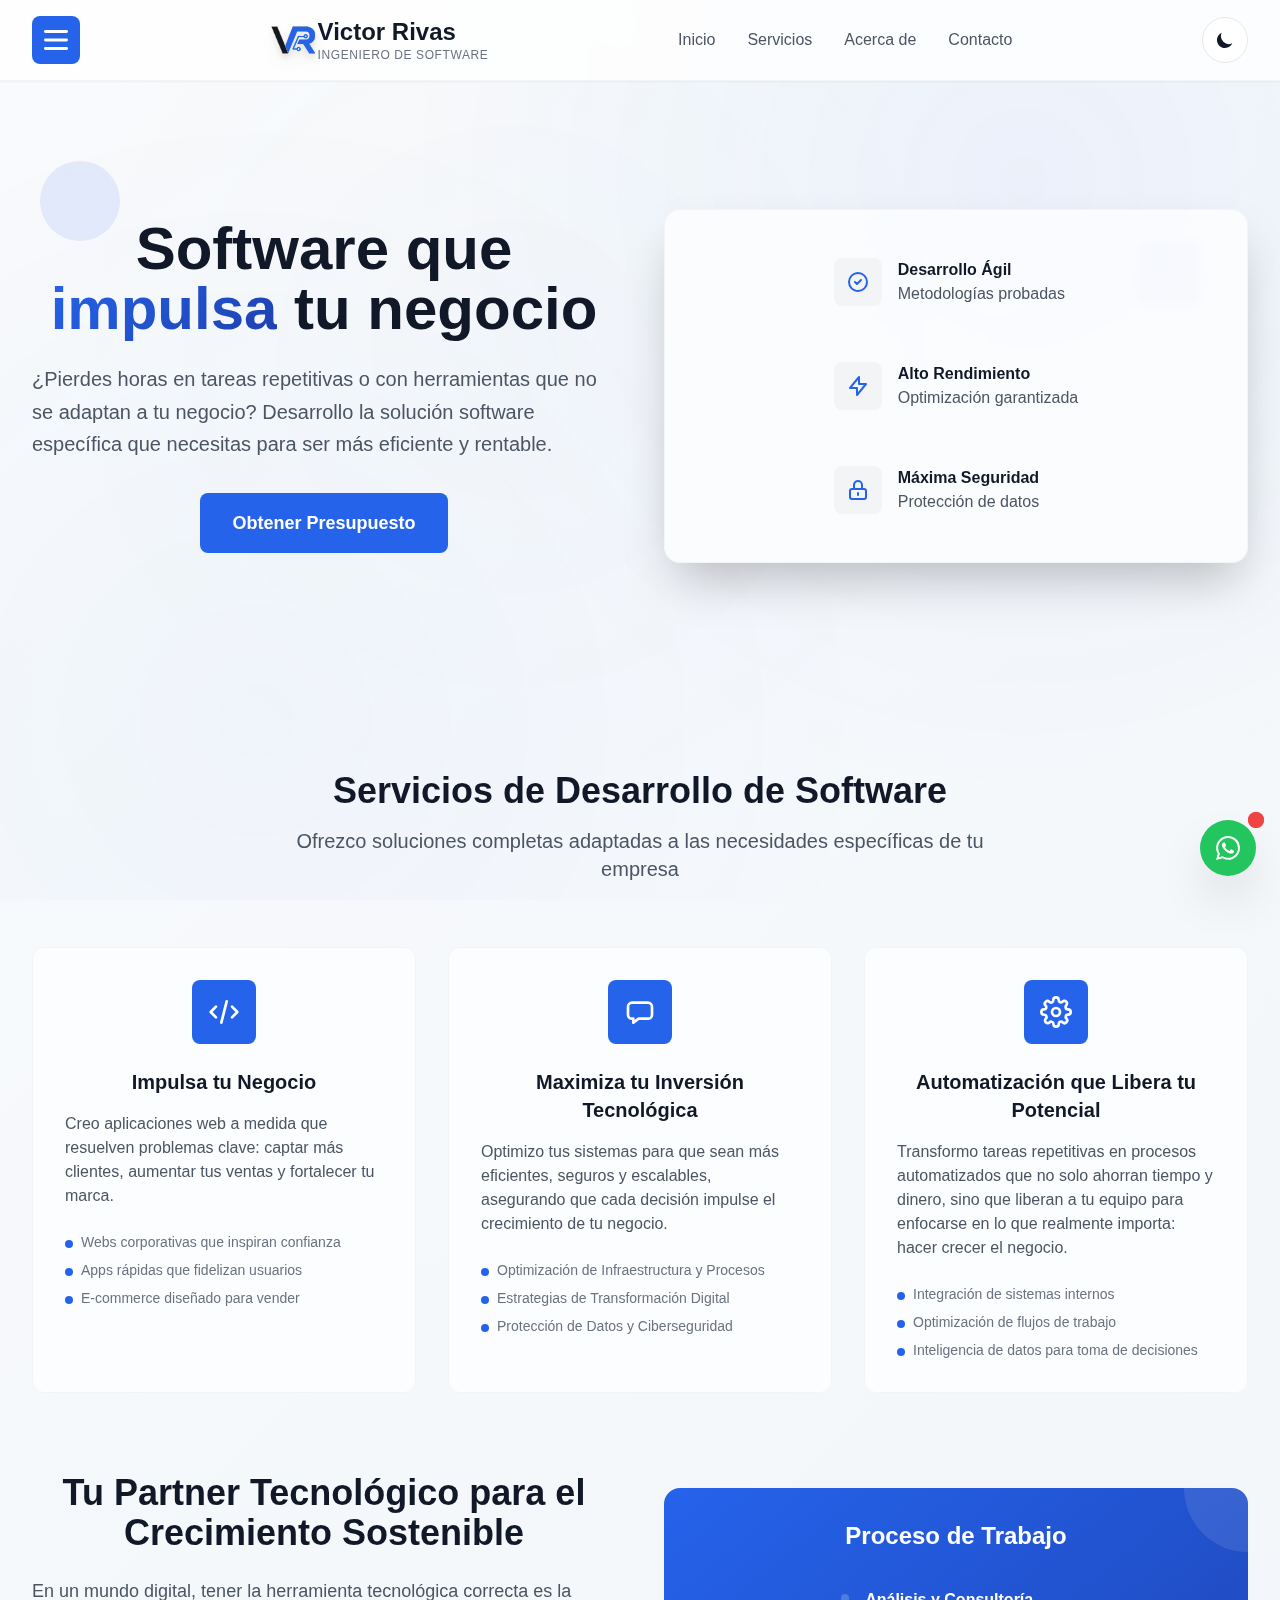
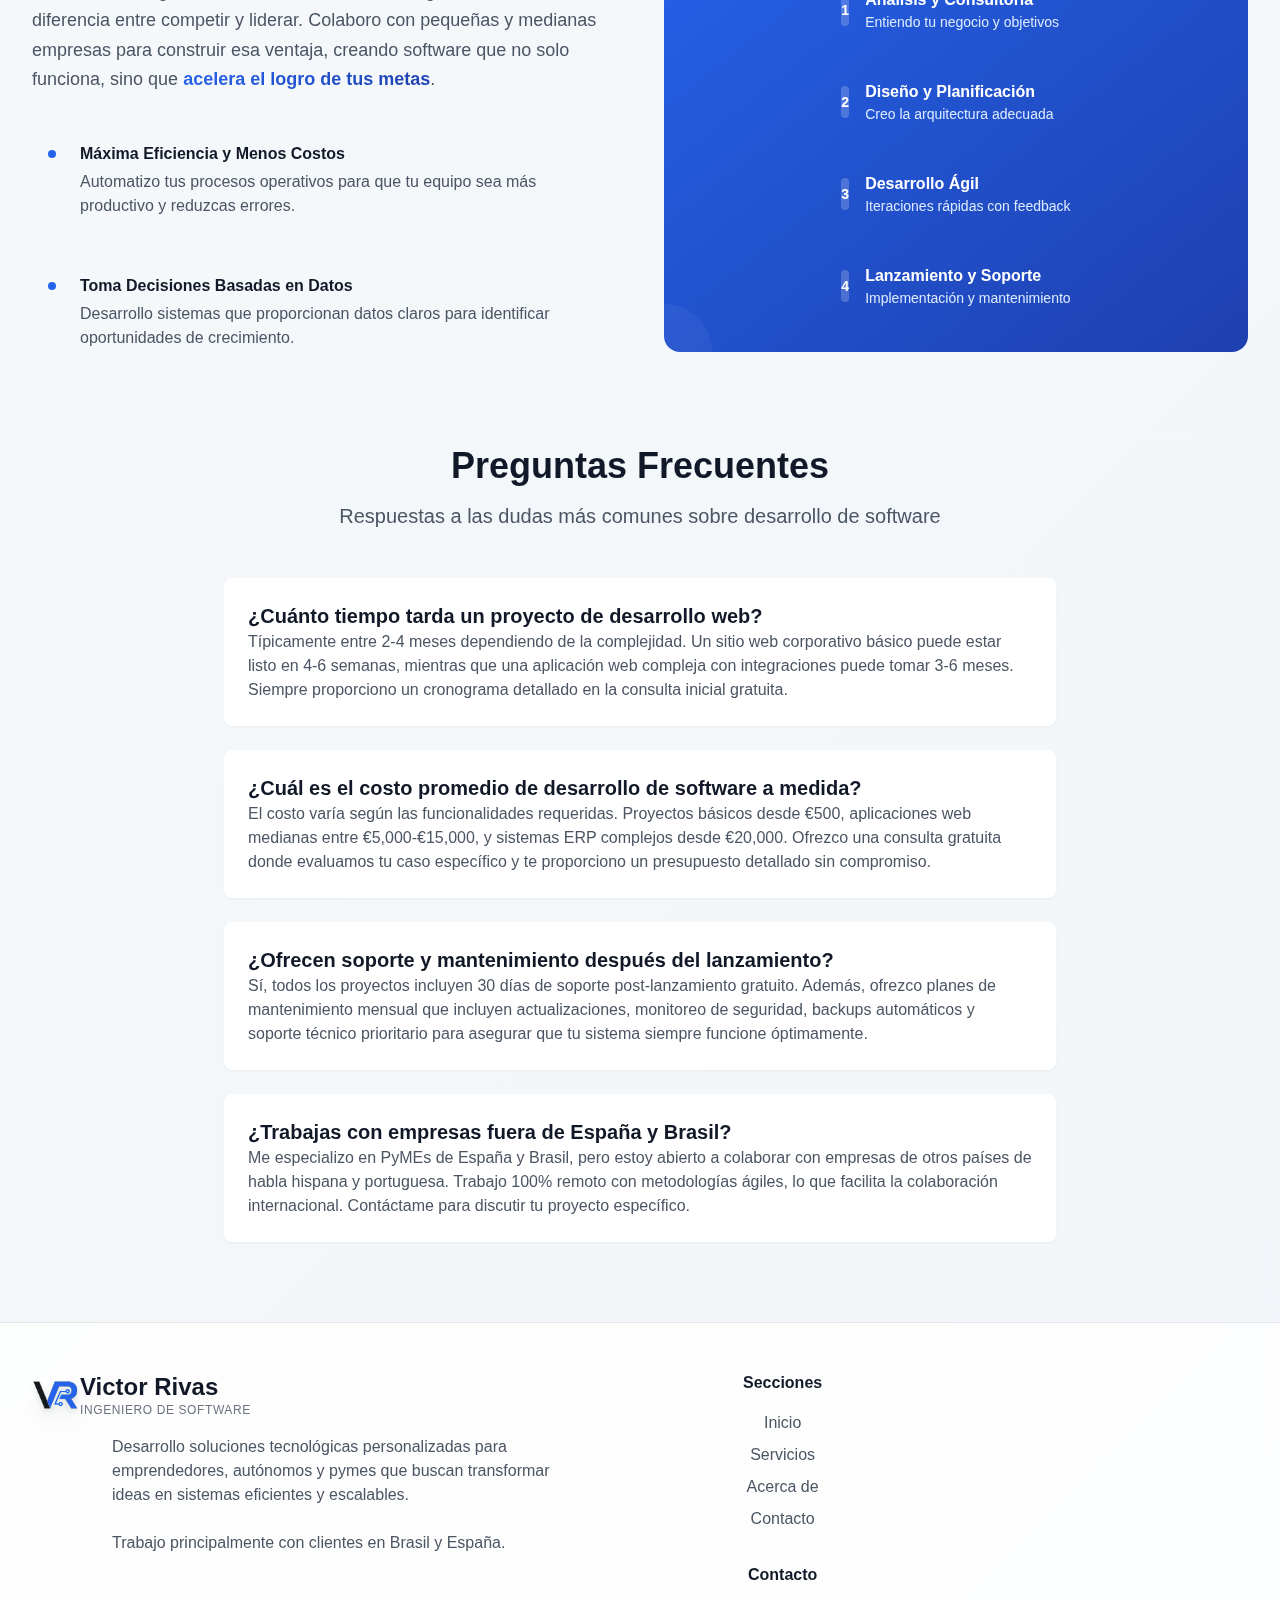
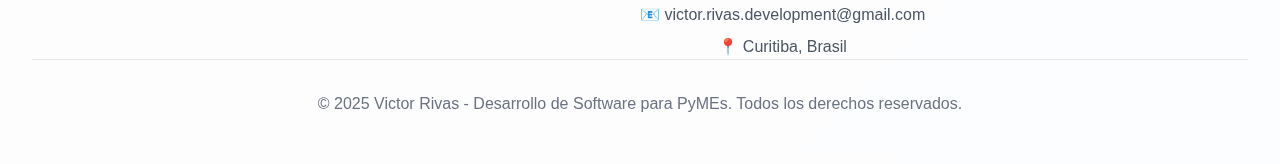
<file: es.html>
<!DOCTYPE html>
<html lang="es">
<head>
    
    <!-- Google tag (gtag.js) -->
    <script async src="https://www.googletagmanager.com/gtag/js?id=G-CN1KVQE6WN"></script>
    <script>
    window.dataLayer = window.dataLayer || [];
    function gtag(){dataLayer.push(arguments);}
    gtag('js', new Date());
    gtag('config', 'G-CN1KVQE6WN');
    </script>

    <meta charset="UTF-8">
    <meta name="viewport" content="width=device-width, initial-scale=1.0">
    
    <title>Desarrollo de Software para PyMEs | España y Brasil | Victor Rivas</title>

    <meta name="description" content="Desarrollo de software personalizado para PyMEs en España y Brasil. Automatiza procesos, aumenta ventas y reduce costos. Consulta gratuita. +150% ROI comprobado.">
    
    <meta name="keywords" content="desarrollo de software, apps móviles, sistemas ERP, desarrollo web, software para PyMEs, consultoría IT, automatización de procesos, desarrollo a medida">
    <meta name="robots" content="index, follow">
    
    <!-- Tags para versiones de idiomas -->
    <link rel="alternate" hreflang="es" href="https://victor-rivas.dev/es.html">
    <link rel="alternate" hreflang="en" href="https://victor-rivas.dev/en.html">
    <link rel="alternate" hreflang="pt" href="https://victor-rivas.dev/">
    <link rel="alternate" hreflang="x-default" href="https://victor-rivas.dev/">
    
    <!-- Favicon -->
    <link id="favicon" rel="icon" href="favicon.svg" type="image/svg+xml" media="(prefers-color-scheme: light)">
    <link rel="canonical" href="https://victor-rivas.dev/">
    
    <!-- Fallback ICO (older browsers) -->
    <link rel="icon" type="image/x-icon" href="/favicon.ico">

    <!-- Apple Touch Icon -->
    <link rel="apple-touch-icon" href="/favicon.png">


    <!-- Open Graph -->
    <meta property="og:title" content="Desarrollo de Software para PyMEs | España y Brasil">
    <meta property="og:description" content="⚡ Software personalizado que impulsa tu negocio. Automatización, apps web y ERP para PyMEs.">
    <meta property="og:image" content="https://victor-rivas.dev/assets/og-image.png">
    <meta property="og:url" content="https://victor-rivas.dev/">
    <meta property="og:type" content="website">
    <meta name="twitter:card" content="summary_large_image">

    <meta name="theme-color" content="#2563eb" media="(prefers-color-scheme: light)">

    <link rel="preconnect" href="https://www.googletagmanager.com">
    <link rel="preconnect" href="https://cdn.tailwindcss.com">
    <link rel="dns-prefetch" href="https://cdnjs.cloudflare.com">
    
    <link rel="preload" href="logo.svg" as="image">

    <!-- <script src="https://cdn.tailwindcss.com"></script> -->
    <!-- <script>
        tailwind.config = {
            darkMode: 'class',
            theme: {
                extend: {
                    colors: {
                        'impsys-blue': '#2563eb',
                        'impsys-dark': '#1e40af',
                        'dark-bg': '#0B1120',
                        'dark-surface': '#111827',
                        'dark-card': '#1F2937',
                        'dark-text': '#F3F4F6',
                        'dark-muted': '#9CA3AF',
                        'dark-border': '#374151',
                    }
                }
            }
        }
    </script> -->
    <link rel="stylesheet" href="css/tailwing3.css"/> 
    <link rel="stylesheet" href="css/general.css"/> 

    <script type="application/ld+json">
    {
        "@context": "https://schema.org",
        "@type": ["Person", "ProfessionalService"],
        "name": "Victor Rivas - Desarrollo de Software",
        "url": "https://victor-rivas.dev/",
        "logo": "https://victor-rivas.dev/favicon.png",
        "image": "https://victor-rivas.dev/favicon.png",
        "jobTitle": "Ingeniero de Software",
        "priceRange": "€€",
        "sameAs": [
            "https://www.linkedin.com/in/victor-rivas-dev/"
        ],
        "description": "Desarrollo de software personalizado para PyMEs en España y Brasil. Automatización, apps web y sistemas ERP.",
        "knowsAbout": [
            "Desarrollo de Software",
            "Aplicaciones Web", 
            "Bases de Datos",
            "Arquitectura de Software",
            "Automatización de Procesos",
            "Java",
            "Spring Boot",
            "JavaScript",
            "React",
            "Typescript"
        ],
        "knowsLanguage": ["Portuguese", "Spanish", "English"],
        "areaServed": [
            {
                "@type": "Country",
                "name": "España"
            },
            {
                "@type": "Country",
                "name": "Brasil"
            }
        ],
        "address": {
            "@type": "PostalAddress",
            "addressLocality": "Curitiba",
            "addressRegion": "PR",
            "addressCountry": "BR"
        },
        "hasOfferCatalog": {
            "@type": "OfferCatalog",
            "name": "Servicios de Desarrollo",
            "itemListElement": [
                {
                    "@type": "Offer",
                    "itemOffered": {
                        "@type": "Service",
                        "name": "Desarrollo de Aplicaciones Web",
                        "description": "Aplicaciones web personalizadas que impulsan ventas y captan clientes"
                    }
                },
                {
                    "@type": "Offer",
                    "itemOffered": {
                        "@type": "Service",
                        "name": "Sistemas de Gestión ERP",
                        "description": "Software administrativo y de gestión empresarial a medida"
                    }
                },
                {
                    "@type": "Offer",
                    "itemOffered": {
                        "@type": "Service",
                        "name": "Automatización de Procesos",
                        "description": "Automatización que reduce costos y libera tu equipo"
                    }
                }
            ]
        },
        "contactPoint": {
            "@type": "ContactPoint",
            "contactType": "consultas",
            "email": "victor.rivas.development@gmail.com",
            "telephone": "+5541988600909",
            "availableLanguage": ["Spanish", "Portuguese", "English"]
        }
    }
    </script>
    
</head>
<body class="bg-white dark:bg-dark-bg text-gray-900 dark:text-dark-text transition-colors duration-300">
    
    <header class="bg-white/80 dark:bg-dark-bg backdrop-blur-md shadow-sm border-b border-gray-100 dark:border-dark-border sticky top-0 z-50 transition-all">
        <nav class="max-w-7xl mx-auto px-4 md:px-6 lg:px-8 transition-all" aria-label="Navegación principal">
            <div class="flex justify-between items-center py-4 flex-row gap-4 md:gap-0 transition-all">
                <div class="md:hidden" id="menuMobileButton">
                    <button type="button" aria-label="Abrir menú de navegación"
                    class="bg-impsys-blue dark:bg-dark-surface dark:text-dark-muted text-white p-3 rounded-lg text-lg font-semibold glow-button relative overflow-hidden group">
                        <svg class="w-6 h-6 mx-auto" aria-hidden="true" fill="none" viewBox="0 0 17 14">
                            <path stroke="currentColor" stroke-linecap="round" stroke-linejoin="round" stroke-width="2" d="M1 1h15M1 7h15M1 13h15"/>
                        </svg>
                    </button>
                </div>
                <div class="flex items-center justify-center transition-all">
                    <picture>
                        <img id="logo-1" src="logo.svg" width="48" height="48" class="h-12 min-h-12 mr-1 drop-shadow-lg logo-source" alt="Victor Rivas - Ingeniero de Software especializado en desarrollo para PyMEs" loading="eager">
                    </picture>
                    <div class="flex flex-col">
                        <span class="text-2xl font-bold text-gray-900 dark:text-dark-text leading-tight">Victor Rivas</span>
                        <span class="text-xs text-gray-500 dark:text-dark-muted font-medium text-center tracking-wider uppercase sm:inline">Ingeniero de Software</span>
                    </div>
                </div>
                <div class="hidden md:flex flex-row justify-between space-x-8 transition-all opacity-100 overflow-visible">
                    <div class="text-center">
                        <a href="#inicio" class="text-gray-600 dark:text-dark-muted hover:text-impsys-blue nav-link">Inicio</a>
                    </div>
                    <div class="text-center">
                        <a href="#servicios" class="text-gray-600 dark:text-dark-muted hover:text-impsys-blue nav-link">Servicios</a>
                    </div>
                     <div class="text-center">
                        <a href="#nosotros" class="text-gray-600 dark:text-dark-muted hover:text-impsys-blue nav-link">Acerca de</a>
                    </div>
                    <div class="text-center">
                        <a href="#contacto" class="text-gray-600 dark:text-dark-muted hover:text-impsys-blue nav-link">Contacto</a>
                    </div>
                </div>

                <div class="flex items-center gap-3">
                    <button id="navCallToAction" class="bg-impsys-blue text-white px-6 py-2 rounded-lg text-lg font-semibold glow-button relative overflow-hidden group hidden lg:inline-block">
                        <span class="relative z-10">Obtener Presupuesto</span>
                    </button>

                    <div class="relative hidden md:block" id="langDropdown">
                        <button id="langButton" aria-haspopup="true" aria-expanded="false" aria-controls="langMenu" aria-label="Seleccionar idioma"
                                class="flex items-center gap-2 px-3 py-2 rounded-lg border border-gray-200 dark:border-dark-border text-gray-600 dark:text-dark-muted dark:bg-dark-surface hover:bg-gray-50 dark:hover:bg-dark-bg transition focus:outline-none focus:ring-2 focus:ring-impsys-blue/30 active:scale-[0.98]">
                            <svg xmlns="http://www.w3.org/2000/svg" viewBox="0 0 24 24" fill="none" stroke="currentColor" class="w-5 h-5" aria-hidden="true">
                                <path stroke-linecap="round" stroke-linejoin="round" stroke-width="1.5" d="M12 21a9 9 0 100-18 9 9 0 000 18z"/>
                                <path stroke-linecap="round" stroke-linejoin="round" stroke-width="1.5" d="M2.5 9h19M2.5 15h19"/>
                                <path stroke-linecap="round" stroke-linejoin="round" stroke-width="1.5" d="M12 3c3 4 3 14 0 18M12 3c-3 4-3 14 0 18"/>
                            </svg>
                            <span id="langLabel" class="font-medium">ES</span>
                            <svg id="langArrow" xmlns="http://www.w3.org/2000/svg" viewBox="0 0 20 20" fill="currentColor" class="w-4 h-4 text-gray-600 dark:text-dark-muted transition-transform duration-200" aria-hidden="true">
                                <path fill-rule="evenodd" d="M5.23 7.21a.75.75 0 011.06.02L10 10.94l3.71-3.71a.75.75 0 111.06 1.06l-4.24 4.24a.75.75 0 01-1.06 0L5.21 8.29a.75.75 0 01.02-1.08z" clip-rule="evenodd" />
                            </svg>
                        </button>

                        <div id="langMenu" role="menu" class="absolute right-0 mt-2 w-48 bg-white dark:bg-dark-surface shadow-lg rounded-xl border border-gray-100 dark:border-dark-border overflow-hidden invisible opacity-0 scale-95 pointer-events-none transition-all duration-150 origin-top-right z-10">
                             <a href="es.html">
                                <button role="menuitem" class="w-full text-left px-4 py-2 hover:bg-impsys-blue/10 focus:bg-impsys-blue/15 dark:hover:dark-card dark:focus:dark-card transition-colors duration-150 flex items-center gap-2 justify-between">
                                    <span class="flex items-center gap-2 dark:text-dark-muted"><span>🇪🇸</span><span>Español</span></span>
                                    <span class="check text-impsys-blue">✔</span>
                                </button>
                            </a>
                            <a href="en.html">
                                <button role="menuitem" class="w-full text-left px-4 py-2 hover:bg-impsys-blue/10 focus:bg-impsys-blue/15 dark:hover:dark-card dark:focus:dark-card transition-colors duration-150 flex items-center gap-2 justify-between">
                                    <span class="flex items-center gap-2 dark:text-dark-muted"><span>🇺🇸</span><span>English</span></span>
                                </button>
                            </a>
                            <a href="/">
                                <button role="menuitem" class="w-full text-left px-4 py-2 hover:bg-impsys-blue/10 focus:bg-impsys-blue/15 dark:hover:dark-card dark:focus:dark-card transition-colors duration-150 flex items-center gap-2 justify-between">
                                    <span class="flex items-center gap-2 dark:text-dark-muted"><span>🇧🇷</span><span>Português</span></span>
                                </button>
                            </a>
                        </div>
                    </div>
                     <button id="themeToggle" aria-label="Cambiar tema" class="flex justify-center align-center bg-white dark:bg-dark-surface hover:bg-gray-100 border border-gray-200 dark:border-dark-border shadow p-3 rounded-full text-lg font-semibold glow-button relative overflow-hidden group lg:inline-block">
                        <div class="hidden text-yellow-500 switch-transition hidden dark:block">
                            <svg class="w-5 h-5" fill="currentColor" viewbox="0 0 20 20" aria-hidden="true"><path fill-rule="evenodd" d="M10 2a1 1 0 011 1v1a1 1 0 11-2 0V3a1 1 0 011-1zm4 8a4 4 0 11-8 0 4 4 0 018 0zm-.464 4.95l.707.707a1 1 0 001.414-1.414l-.707-.707a1 1 0 00-1.414 1.414zm2.12-10.607a1 1 0 010 1.414l-.706.707a1 1 0 11-1.414-1.414l.707-.707a1 1 0 011.414 0zM17 11a1 1 0 100-2h-1a1 1 0 100 2h1zm-7 4a1 1 0 011 1v1a1 1 0 11-2 0v-1a1 1 0 011-1zM5.05 6.464A1 1 0 106.465 5.05l-.708-.707a1 1 0 00-1.414 1.414l.707.707zm1.414 8.486l-.707.707a1 1 0 01-1.414-1.414l.707-.707a1 1 0 011.414 1.414zM4 11a1 1 0 100-2H3a1 1 0 000 2h1z" clip-rule="evenodd"></path>
                            </svg>
                        </div>
                        <div class="text-impsys-dark dark:hidden">
                            <svg class="w-5 h-5" fill="currentColor" viewbox="0 0 20 20" aria-hidden="true"><path d="M17.293 13.293A8 8 0 016.707 2.707a8.001 8.001 0 1010.586 10.586z"></path>
                            </svg>
                        </div>
                    </button>
                </div>
            </div>
            <div id="navBarMobileMenu" class="hidden transition-all max-h-0 opacity-0">
                <div class="border-gray-200 dark:border-dark-border border-b p-2 text-center delay-50 transition-all duration-300 transform translate-y-[-1rem]">
                    <a href="#inicio" class="block text-gray-600 dark:text-dark-muted hover:text-impsys-blue nav-link">Inicio</a>
                </div>
                <div class="border-gray-200 dark:border-dark-border border-b p-2 text-center delay-50 transition-all duration-300 transform translate-y-[-1rem]">
                    <a href="#servicios" class="block text-gray-600 dark:text-dark-muted hover:text-impsys-blue nav-link">Servicios</a>
                </div>
                 <div class="border-gray-200 dark:border-dark-border border-b p-2 text-center delay-50 transition-all duration-300 transform translate-y-[-1rem]">
                    <a href="#nosotros" class="block text-gray-600 dark:text-dark-muted hover:text-impsys-blue nav-link">Acerca de</a>
                </div>
                <div class="border-gray-200 dark:border-dark-border border-b p-2 text-center delay-50 transition-all duration-300 transform translate-y-[-1rem]">
                    <a href="#contacto" class="block text-gray-600 dark:text-dark-muted hover:text-impsys-blue nav-link">Contacto</a>
                </div>
                <div class="m-6 text-center p-2 overflow-visible
                    delay-50 transition-all duration-300 transform translate-y-[-1rem] ">
                    <div class="relative inline-block" id="mobileLangDropdown">
                        <button id="mobileLangButton" aria-haspopup="true" aria-expanded="false" aria-controls="mobileLangMenu" aria-label="Seleccionar idioma"
                                class="flex items-center gap-2 px-3 py-2 rounded-lg border border-gray-200 dark:border-dark-border text-gray-600 dark:text-dark-muted dark:bg-dark-surface hover:bg-gray-50  dark:hover:bg-dark-bg transition focus:outline-none focus:ring-2 focus:ring-impsys-blue/30 active:scale-[0.98]">
                            <!-- Ícono de globo -->
                            <svg xmlns="http://www.w3.org/2000/svg" viewBox="0 0 24 24" fill="none" stroke="currentColor" class="w-5 h-5" role="img" title="Globo terráqueo">
                                <path stroke-linecap="round" stroke-linejoin="round" stroke-width="1.5" d="M12 21a9 9 0 100-18 9 9 0 000 18z"/>
                                <path stroke-linecap="round" stroke-linejoin="round" stroke-width="1.5" d="M2.5 9h19M2.5 15h19"/>
                                <path stroke-linecap="round" stroke-linejoin="round" stroke-width="1.5" d="M12 3c3 4 3 14 0 18M12 3c-3 4-3 14 0 18"/>
                            </svg>
                            <span id="langLabel" class="font-medium">ES</span>
                            <!-- Flecha -->
                            <svg id="mobileLangArrow" xmlns="http://www.w3.org/2000/svg" viewBox="0 0 20 20" fill="currentColor" class="w-4 h-4 text-gray-600 dark:text-dark-muted transition-transform duration-200" role="img" title="flecha hacia abajo">
                                <path fill-rule="evenodd" d="M5.23 7.21a.75.75 0 011.06.02L10 10.94l3.71-3.71a.75.75 0 111.06 1.06l-4.24 4.24a.75.75 0 01-1.06 0L5.21 8.29a.75.75 0 01.02-1.08z" clip-rule="evenodd" />
                            </svg>
                        </button>

                        <!-- Menú de idiomas accesible y animado -->
                        <div id="mobileLangMenu" role="menu"  class="absolute right-0 mt-2 w-48 bg-white dark:bg-dark-surface shadow-lg rounded-xl border border-gray-100 dark:border-dark-border overflow-hidden invisible opacity-0 scale-95 pointer-events-none transition-all duration-150 origin-top-right z-10">
                             <a href="es.html">
                                <button role="menuitem" class="w-full text-left px-4 py-2 hover:bg-impsys-blue/10 focus:bg-impsys-blue/15 dark:hover:dark-card dark:focus:dark-card transition-colors duration-150 flex items-center gap-2 justify-between">
                                    <span class="flex items-center dark:text-dark-muted gap-2"><span>🇪🇸</span><span>Español</span></span>
                                    <span class="check text-impsys-blue">✔</span>
                                </button>
                            </a>
                            <a href="en.html">
                                <button role="menuitem" tabindex="-1" data-lang="EN" data-label="EN" class="w-full text-left px-4 py-2 hover:bg-impsys-blue/10 focus:bg-impsys-blue/15 dark:hover:dark-card dark:focus:dark-card transition-colors duration-150 flex items-center gap-2 justify-between">
                                    <span class="flex items-center dark:text-dark-muted gap-2"><span>🇺🇸</span><span>English</span></span>
                                </button>
                            </a>
                            <a href="/">
                                <button role="menuitem" tabindex="-1" data-lang="PT" data-label="PT" class="w-full text-left px-4 py-2 hover:bg-impsys-blue/10 focus:bg-impsys-blue/15 dark:hover:dark-card dark:focus:dark-card transition-colors duration-150 flex items-center gap-2 justify-between">
                                    <span class="flex items-center dark:text-dark-muted gap-2"><span>🇧🇷</span><span>Português</span></span>
                                </button>
                            </a>
                        </div>
                    </div>
                </div>
            </div>
        </nav>
    </header>

    <section id="inicio" class="relative py-10 lg:py-20 lg:py-32 overflow-hidden">
        <div class="absolute top-20 left-10 w-20 h-20 bg-impsys-blue/10 rounded-full floating-element" aria-hidden="true"></div>
        <div class="absolute top-40 right-20 w-16 h-16 bg-impsys-blue/5 rounded-lg floating-element" style="animation-delay: -2s;" aria-hidden="true"></div>
        <div class="absolute bottom-20 left-1/4 w-12 h-12 bg-impsys-blue/8 rounded-full floating-element" style="animation-delay: -4s;" aria-hidden="true"></div>
        
        <div class="max-w-7xl mx-auto px-4 sm:px-6 lg:px-8 relative z-10">
            <div class="grid lg:grid-cols-2 gap-12 items-center">
                <div class="fade-in">
                    <h1 class="text-4xl lg:text-6xl font-bold text-gray-900 dark:text-dark-text leading-tight mb-6 text-center lg:text-left">
                        Software que
                        <span class="text-gradient">impulsa</span>
                        tu negocio
                    </h1>
                    <p class="text-xl text-gray-600 dark:text-dark-muted mb-8 leading-relaxed">
                        ¿Pierdes horas en tareas repetitivas o con herramientas que no se adaptan a tu negocio? Desarrollo la solución software específica que necesitas para ser más eficiente y rentable.
                    </p>
                    <div class="flex flex-col sm:flex-row gap-4 justify-center lg:justify-start">
                        <button id="heroCallToAction" class="bg-impsys-blue text-white px-8 py-4 rounded-lg text-lg font-semibold glow-button relative overflow-hidden group">
                            <span class="relative z-10">Obtener Presupuesto</span>
                        </button>
                    </div>
                </div>
                <div class="fade-in">
                    <div class="bg-white/70 dark:bg-dark-bg/70 backdrop-blur-sm rounded-2xl shadow-2xl p-8 border border-gray-100 dark:border-dark-border">
                        <div class="space-y-6 grid justify-center lg:justify-start lg:block">
                            <div class="flex items-center space-x-4 p-4 rounded-lg">
                                <div class="w-12 h-12 bg-gray-100 dark:bg-dark-card rounded-lg flex items-center justify-center">
                                    <svg class="w-6 h-6 text-impsys-blue dark:text-dark-text" fill="none" stroke="currentColor" viewBox="0 0 24 24" aria-hidden="true"> 
                                        <path stroke-linecap="round" stroke-linejoin="round" stroke-width="2" d="M9 12l2 2 4-4m6 2a9 9 0 11-18 0 9 9 0 0118 0z"></path>
                                    </svg>
                                </div>
                                <div>
                                    <h2 class="font-semibold text-gray-900 dark:text-dark-text">Desarrollo Ágil</h2>
                                    <p class="text-gray-600 dark:text-dark-muted">Metodologías probadas</p>
                                </div>
                            </div>
                            <div class="flex items-center space-x-4 p-4 rounded-lg">
                                <div class="w-12 h-12 bg-gray-100 dark:bg-dark-card rounded-lg flex items-center justify-center">
                                    <svg class="w-6 h-6 text-impsys-blue dark:text-dark-text" fill="none" stroke="currentColor" viewBox="0 0 24 24" aria-hidden="true">
                                        <path stroke-linecap="round" stroke-linejoin="round" stroke-width="2" d="M13 10V3L4 14h7v7l9-11h-7z"></path>
                                    </svg>
                                </div>
                                <div>
                                    <h2 class="font-semibold text-gray-900 dark:text-dark-text">Alto Rendimiento</h2>
                                    <p class="text-gray-600 dark:text-dark-muted">Optimización garantizada</p>
                                </div>
                            </div>
                            <div class="flex items-center space-x-4 p-4 rounded-lg">
                                <div class="w-12 h-12 bg-gray-100 dark:bg-dark-card rounded-lg flex items-center justify-center">
                                    <svg class="w-6 h-6 text-impsys-blue dark:text-dark-text" fill="none" stroke="currentColor" viewBox="0 0 24 24" aria-hidden="true">
                                        <path stroke-linecap="round" stroke-linejoin="round" stroke-width="2" d="M12 15v2m-6 4h12a2 2 0 002-2v-6a2 2 0 00-2-2H6a2 2 0 00-2 2v6a2 2 0 002 2zm10-10V7a4 4 0 00-8 0v4h8z"></path>
                                    </svg>
                                </div>
                                <div>
                                    <h2 class="font-semibold text-gray-900 dark:text-dark-text">Máxima Seguridad</h2>
                                    <p class="text-gray-600 dark:text-dark-muted">Protección de datos</p>
                                </div>
                            </div>
                        </div>
                    </div>
                </div>
            </div>
        </div>
    </section>

    <section id="servicios" class="py-20 relative">
        <div class="max-w-7xl mx-auto px-4 sm:px-6 lg:px-8">
            <div class="text-center mb-16">
                <h2 class="text-3xl lg:text-4xl font-bold text-gray-900 dark:text-dark-text mb-4">
                    Servicios de Desarrollo de Software
                </h2>
                <p class="text-xl text-gray-600 dark:text-dark-muted max-w-3xl mx-auto">
                    Ofrezco soluciones completas adaptadas a las necesidades específicas de tu empresa
                </p>
            </div>
            
            <div class="grid md:grid-cols-2 lg:grid-cols-3 gap-8">
                <article class="service-card bg-white/70 dark:bg-dark-bg backdrop-blur-sm rounded-xl p-8 border border-gray-100 dark:border-dark-border group">
                    <div class="w-16 h-16 bg-impsys-blue dark:bg-dark-card rounded-lg flex items-center justify-center mb-6 mx-auto">
                        <svg class="w-8 h-8 text-white" fill="none" stroke="currentColor" viewBox="0 0 24 24" aria-hidden="true">
                            <path stroke-linecap="round" stroke-linejoin="round" stroke-width="2" d="M10 20l4-16m4 4l4 4-4 4M6 16l-4-4 4-4"></path>
                        </svg>                    
                    </div>
                    <h3 class="text-xl font-semibold text-gray-900 dark:text-dark-text mb-4 text-center">Impulsa tu Negocio</h3>
                    <p class="text-gray-600 dark:text-dark-muted mb-6">Creo aplicaciones web a medida que resuelven problemas clave: captar más clientes, aumentar tus ventas y fortalecer tu marca.</p>
                    <ul class="text-sm text-gray-500 dark:text-dark-muted space-y-2">
                        <li class="flex"><div class="min-w-2 h-2 bg-impsys-blue rounded-full mr-2 mt-2"></div><div>Webs corporativas que inspiran confianza</div></li>
                        <li class="flex"><div class="min-w-2 h-2 bg-impsys-blue rounded-full mr-2 mt-2"></div><div>Apps rápidas que fidelizan usuarios</div></li>
                        <li class="flex"><div class="min-w-2 h-2 bg-impsys-blue rounded-full mr-2 mt-2"></div><div>E-commerce diseñado para vender</div></li>
                    </ul>
                </article>
                
                <article class="service-card bg-white/70 dark:bg-dark-bg backdrop-blur-sm rounded-xl p-8 border border-gray-100 dark:border-dark-border group">
                    <div class="w-16 h-16 bg-impsys-blue dark:bg-dark-card rounded-lg flex items-center justify-center mb-6 mx-auto">
                    <svg class="w-8 h-8 text-white" fill="none" stroke="currentColor" viewBox="0 0 24 24" aria-hidden="true">
                        <path stroke-linecap="round" stroke-linejoin="round" stroke-width="2"
                            d="M6 5h12a3 3 0 0 1 3 3v6a3 3 0 0 1-3 3h-7l-4 3v-3H6a3 3 0 0 1-3-3V8a3 3 0 0 1 3-3z" />
                    </svg>
                    </div>
                    <h3 class="text-xl font-semibold text-gray-900 dark:text-dark-text mb-4 text-center">Maximiza tu Inversión Tecnológica</h3>
                    <p class="text-gray-600 dark:text-dark-muted mb-6">Optimizo tus sistemas para que sean más eficientes, seguros y escalables, asegurando que cada decisión impulse el crecimiento de tu negocio.</p>
                    <ul class="text-sm text-gray-500 dark:text-dark-muted space-y-2">
                        <li class="flex"><div class="min-w-2 h-2 bg-impsys-blue rounded-full mr-2 mt-2"></div><div>Optimización de Infraestructura y Procesos</div></li>
                        <li class="flex"><div class="min-w-2 h-2 bg-impsys-blue rounded-full mr-2 mt-2"></div><div>Estrategias de Transformación Digital</div></li>
                        <li class="flex"><div class="min-w-2 h-2 bg-impsys-blue rounded-full mr-2 mt-2"></div><div>Protección de Datos y Ciberseguridad</div></li>
                    </ul>
                </article>

                <article class="service-card bg-white/70 dark:bg-dark-bg backdrop-blur-sm rounded-xl p-8 border border-gray-100 dark:border-dark-border group">
                    <div class="w-16 h-16 bg-impsys-blue dark:bg-dark-card rounded-lg flex items-center justify-center mb-6 mx-auto">
                        <svg xmlns="http://www.w3.org/2000/svg" class="h-8 w-8 text-white" fill="none" viewBox="0 0 24 24" stroke="currentColor" aria-hidden="true">
                            <circle stroke-linecap="round" stroke-linejoin="round" stroke-width="2" cx="12" cy="12" r="3"/>
                            <path stroke-linecap="round" stroke-linejoin="round" stroke-width="2" d="M19.4 15a1.65 1.65 0 0 0 .33 1.82l.06.06a2 2 0 0 1-2.83 2.83l-.06-.06a1.65 1.65 0 0 0-1.82-.33 1.65 1.65 0 0 0-1 1.51V21a2 2 0 0 1-4 0v-.09a1.65 1.65 0 0 0-1-1.51 1.65 1.65 0 0 0-1.82.33l-.06.06a2 2 0 1 1-2.83-2.83l.06-.06a1.65 1.65 0 0 0 .33-1.82 1.65 1.65 0 0 0-1.51-1H3a2 2 0 0 1 0-4h.09c.7 0 1.32-.4 1.51-1a1.65 1.65 0 0 0-.33-1.82l-.06-.06a2 2 0 0 1 2.83-2.83l.06.06c.49.49 1.2.64 1.82.33h.06a1.65 1.65 0 0 0 1-1.51V3a2 2 0 0 1 4 0v.09c0 .7.4 1.32 1 1.51a1.65 1.65 0 0 0 1.82-.33l.06-.06a2 2 0 1 1 2.83 2.83l-.06.06a1.65 1.65 0 0 0-.33 1.82v.06c.19.6.81 1 1.51 1H21a2 2 0 0 1 0 4h-.09c-.7 0-1.32.4-1.51 1z"/>
                        </svg>
                    </div>
                    <h3 class="text-xl font-semibold text-gray-900 dark:text-dark-text mb-4 text-center">Automatización que Libera tu Potencial</h3>
                    <p class="text-gray-600 dark:text-dark-muted mb-6">Transformo tareas repetitivas en procesos automatizados que no solo ahorran tiempo y dinero, sino que liberan a tu equipo para enfocarse en lo que realmente importa: hacer crecer el negocio.</p>
                    <ul class="text-sm text-gray-500 dark:text-dark-muted space-y-2">
                        <li class="flex"><div class="min-w-2 h-2 bg-impsys-blue rounded-full mr-2 mt-2"></div><div>Integración de sistemas internos</div></li>
                        <li class="flex"><div class="min-w-2 h-2 bg-impsys-blue rounded-full mr-2 mt-2"></div><div>Optimización de flujos de trabajo</div></li>
                        <li class="flex"><div class="min-w-2 h-2 bg-impsys-blue rounded-full mr-2 mt-2"></div><div>Inteligencia de datos para toma de decisiones</div></li>
                    </ul>
                </article>
            </div>
        </div>
    </section>

    <!-- About Section -->
    <section id="nosotros" class="py-10 lg:py-20 relative">
        <div class="max-w-7xl mx-auto px-4 sm:px-6 lg:px-8">
            <div class="grid lg:grid-cols-2 gap-12 lg:gap-16 items-center">
                <div>
                    <h2 class="text-3xl lg:text-4xl font-bold text-gray-900 dark:text-dark-text mb-6 text-center lg:text-left">
                        Tu Partner Tecnológico para el Crecimiento Sostenible
                    </h2>
                    <p class="text-lg text-gray-600 dark:text-dark-muted mb-8 leading-relaxed">
                        En un mundo digital, tener la herramienta tecnológica correcta es la diferencia entre competir y liderar. Colaboro con pequeñas y medianas empresas para construir esa ventaja, creando software que no solo funciona, sino que <span class="text-gradient font-bold">acelera el logro de tus metas</span>.
                    </p>
                    <div class="space-y-6">
                        <div class="flex items-start space-x-4 p-4 rounded-lg transition-all duration-300">
                            <div class="min-w-2 h-2 bg-impsys-blue rounded-full mr-2 mt-2"></div>
                            <div>
                                <h3 class="font-semibold text-gray-900 dark:text-dark-text mb-1">Máxima Eficiencia y Menos Costos</h3>
                                <p class="text-gray-600 dark:text-dark-muted">Automatizo tus procesos operativos para que tu equipo sea más productivo y reduzcas errores.</p>
                            </div>
                        </div>
                        <div class="flex items-start space-x-4 p-4 rounded-lg transition-all duration-300">
                            <div class="min-w-2 h-2 bg-impsys-blue rounded-full mr-2 mt-2"></div>
                            <div>
                                <h3 class="font-semibold text-gray-900 dark:text-dark-text mb-1">Toma Decisiones Basadas en Datos</h3>
                                <p class="text-gray-600 dark:text-dark-muted">Desarrollo sistemas que proporcionan datos claros para identificar oportunidades de crecimiento.</p>
                            </div>
                        </div>
                    </div>
                </div>
                <div class="bg-gradient-to-br from-impsys-blue to-impsys-dark dark:from-dark-card dark:to-dark-bg rounded-2xl p-8 text-white relative overflow-hidden">
                    <div class="absolute top-0 right-0 w-32 h-32 bg-white/10 rounded-full -translate-y-16 translate-x-16"></div>
                    <div class="absolute bottom-0 left-0 w-24 h-24 bg-white/5 rounded-full translate-y-12 -translate-x-12"></div>
                    <div class="relative z-10">
                        <h3 class="text-2xl font-bold mb-6 text-center lg:text-left">Proceso de Trabajo</h3>
                        <div class="space-y-6 grid justify-center align-center lg:block">
                            <div class="flex items-center space-x-4 p-3 rounded-lg transition-all duration-300">
                                <div class="min-w-8 h-8 bg-white bg-opacity-20 rounded-full flex items-center justify-center pulse-dot">
                                    <span class="text-sm font-bold">1</span>
                                </div>
                                <div>
                                    <h4 class="font-semibold">Análisis y Consultoría</h4>
                                    <p class="text-blue-100 text-sm">Entiendo tu negocio y objetivos</p>
                                </div>
                            </div>
                            <div class="flex items-center space-x-4 p-3 rounded-lg transition-all duration-300">
                                <div class="min-w-8 h-8 bg-white bg-opacity-20 rounded-full flex items-center justify-center">
                                    <span class="text-sm font-bold">2</span>
                                </div>
                                <div>
                                    <h4 class="font-semibold">Diseño y Planificación</h4>
                                    <p class="text-blue-100 text-sm">Creo la arquitectura adecuada</p>
                                </div>
                            </div>
                            <div class="flex items-center space-x-4 p-3 rounded-lg transition-all duration-300">
                                <div class="min-w-8 h-8 bg-white bg-opacity-20 rounded-full flex items-center justify-center">
                                    <span class="text-sm font-bold">3</span>
                                </div>
                                <div>
                                    <h4 class="font-semibold">Desarrollo Ágil</h4>
                                    <p class="text-blue-100 text-sm">Iteraciones rápidas con feedback</p>
                                </div>
                            </div>
                            <div class="flex items-center space-x-4 p-3 rounded-lg transition-all duration-300">
                                <div class="min-w-8 h-8 bg-white bg-opacity-20 rounded-full flex items-center justify-center">
                                    <span class="text-sm font-bold">4</span>
                                </div>
                                <div>
                                    <h4 class="font-semibold">Lanzamiento y Soporte</h4>
                                    <p class="text-blue-100 text-sm">Implementación y mantenimiento</p>
                                </div>
                            </div>
                        </div>
                    </div>
                </div>
            </div>
        </div>
    </section>

    <section id="faq" class="py-20 bg-gray-50 dark:bg-dark-surface" itemscope itemtype="https://schema.org/FAQPage">
        <div class="max-w-4xl mx-auto px-4 sm:px-6 lg:px-8">
            <div class="text-center mb-12">
                <h2 class="text-3xl lg:text-4xl font-bold text-gray-900 dark:text-dark-text mb-4">
                    Preguntas Frecuentes
                </h2>
                <p class="text-xl text-gray-600 dark:text-dark-muted">
                    Respuestas a las dudas más comunes sobre desarrollo de software
                </p>
            </div>

            <div class="space-y-6">
                <div class="bg-white dark:bg-dark-bg rounded-lg p-6 shadow-sm" itemscope itemprop="mainEntity" itemtype="https://schema.org/Question">
                    <h3 class="text-xl font-semibold text-gray-900 dark:text-dark-text mb-3" itemprop="name">
                        ¿Cuánto tiempo tarda un proyecto de desarrollo web?
                    </h3>
                    <div itemscope itemprop="acceptedAnswer" itemtype="https://schema.org/Answer">
                        <p class="text-gray-600 dark:text-dark-muted" itemprop="text">
                            Típicamente entre 2-4 meses dependiendo de la complejidad. Un sitio web corporativo básico puede estar listo en 4-6 semanas, mientras que una aplicación web compleja con integraciones puede tomar 3-6 meses. Siempre proporciono un cronograma detallado en la consulta inicial gratuita.
                        </p>
                    </div>
                </div>

                <div class="bg-white dark:bg-dark-bg rounded-lg p-6 shadow-sm" itemscope itemprop="mainEntity" itemtype="https://schema.org/Question">
                    <h3 class="text-xl font-semibold text-gray-900 dark:text-dark-text mb-3" itemprop="name">
                        ¿Cuál es el costo promedio de desarrollo de software a medida?
                    </h3>
                    <div itemscope itemprop="acceptedAnswer" itemtype="https://schema.org/Answer">
                        <p class="text-gray-600 dark:text-dark-muted" itemprop="text">
                            El costo varía según las funcionalidades requeridas. Proyectos básicos desde €500, aplicaciones web medianas entre €5,000-€15,000, y sistemas ERP complejos desde €20,000. Ofrezco una consulta gratuita donde evaluamos tu caso específico y te proporciono un presupuesto detallado sin compromiso.
                        </p>
                    </div>
                </div>

                <div class="bg-white dark:bg-dark-bg rounded-lg p-6 shadow-sm" itemscope itemprop="mainEntity" itemtype="https://schema.org/Question">
                    <h3 class="text-xl font-semibold text-gray-900 dark:text-dark-text mb-3" itemprop="name">
                        ¿Ofrecen soporte y mantenimiento después del lanzamiento?
                    </h3>
                    <div itemscope itemprop="acceptedAnswer" itemtype="https://schema.org/Answer">
                        <p class="text-gray-600 dark:text-dark-muted" itemprop="text">
                            Sí, todos los proyectos incluyen 30 días de soporte post-lanzamiento gratuito. Además, ofrezco planes de mantenimiento mensual que incluyen actualizaciones, monitoreo de seguridad, backups automáticos y soporte técnico prioritario para asegurar que tu sistema siempre funcione óptimamente.
                        </p>
                    </div>
                </div>

                <div class="bg-white dark:bg-dark-bg rounded-lg p-6 shadow-sm" itemscope itemprop="mainEntity" itemtype="https://schema.org/Question">
                    <h3 class="text-xl font-semibold text-gray-900 dark:text-dark-text mb-3" itemprop="name">
                        ¿Trabajas con empresas fuera de España y Brasil?
                    </h3>
                    <div itemscope itemprop="acceptedAnswer" itemtype="https://schema.org/Answer">
                        <p class="text-gray-600 dark:text-dark-muted" itemprop="text">
                            Me especializo en PyMEs de España y Brasil, pero estoy abierto a colaborar con empresas de otros países de habla hispana y portuguesa. Trabajo 100% remoto con metodologías ágiles, lo que facilita la colaboración internacional. Contáctame para discutir tu proyecto específico.
                        </p>
                    </div>
                </div>
            </div>
        </div>
    </section>

    <!-- WhatsApp Floating Button -->
    <div class="fixed bottom-6 right-6 z-50">
        <a class="block" href="https://wa.me/+5541988600909" target="_blank" rel="noopener noreferrer" aria-label="Contactar por WhatsApp">
            <button id="whatsappBtn" class="bg-green-500 hover:bg-green-600 text-white p-4 rounded-full shadow-2xl hover-lift transition-all duration-300 group">
                <svg class="w-6 h-6" fill="currentColor" viewBox="0 0 24 24" aria-hidden="true">
                    <path d="M17.472 14.382c-.297-.149-1.758-.867-2.03-.967-.273-.099-.471-.148-.67.15-.197.297-.767.966-.94 1.164-.173.199-.347.223-.644.075-.297-.15-1.255-.463-2.39-1.475-.883-.788-1.48-1.761-1.653-2.059-.173-.297-.018-.458.13-.606.134-.133.298-.347.446-.52.149-.174.198-.298.298-.497.099-.198.05-.371-.025-.52-.075-.149-.669-1.612-.916-2.207-.242-.579-.487-.5-.669-.51-.173-.008-.371-.01-.57-.01-.198 0-.52.074-.792.372-.272.297-1.04 1.016-1.04 2.479 0 1.462 1.065 2.875 1.213 3.074.149.198 2.096 3.2 5.077 4.487.709.306 1.262.489 1.694.625.712.227 1.36.195 1.871.118.571-.085 1.758-.719 2.006-1.413.248-.694.248-1.289.173-1.413-.074-.124-.272-.198-.57-.347m-5.421 7.403h-.004a9.87 9.87 0 01-5.031-1.378l-.361-.214-3.741.982.998-3.648-.235-.374a9.86 9.86 0 01-1.51-5.26c.001-5.45 4.436-9.884 9.888-9.884 2.64 0 5.122 1.03 6.988 2.898a9.825 9.825 0 012.893 6.994c-.003 5.45-4.437 9.884-9.885 9.884m8.413-18.297A11.815 11.815 0 0012.05 0C5.495 0 .16 5.335.157 11.892c0 2.096.547 4.142 1.588 5.945L.057 24l6.305-1.654a11.882 11.882 0 005.683 1.448h.005c6.554 0 11.89-5.335 11.893-11.893A11.821 11.821 0 0020.885 3.488"/>
                </svg>
                <div class="absolute -top-2 -right-2 w-4 h-4 bg-red-500 rounded-full animate-ping"></div>
                <div class="absolute -top-2 -right-2 w-4 h-4 bg-red-500 rounded-full"></div>
            </button>
            <div id="whatsappTooltip" class="absolute bottom-16 right-0 bg-gray-900 text-white px-4 py-2 rounded-lg text-sm whitespace-nowrap opacity-0 transform translate-y-2 transition-all duration-300 pointer-events-none">
                Habla conmigo!
                <div class="absolute top-full right-4 w-0 h-0 border-l-4 border-r-4 border-t-4 border-transparent border-t-gray-900"></div>
            </div>
        </a>
    </div>

    <!-- Footer -->
    <footer id="contacto" class="bg-white/80 dark:bg-dark-bg backdrop-blur-sm border-t border-gray-200 dark:border-dark-border py-12">
        <div class="max-w-7xl mx-auto px-4 sm:px-6 lg:px-8">
            <div class="grid md:grid-cols-4 gap-0 sm:gap-8">
                <div class="md:col-span-2">
                    <div class="flex items-center mb-4 w-fit md:w-full mx-auto md:mx-0">
                        <img id="logo-2" width="48" height="48" src="logo.svg" loading="lazy" alt="Victor Rivas - Desarrollo de software para PyMEs en España y Brasil" class="h-12 min-h-12 mr-1 drop-shadow-lg"/>
                        <div class="flex flex-col">
                            <span class="text-2xl font-bold text-gray-900 dark:text-dark-text leading-tight">Victor Rivas</span>
                            <span class="text-xs text-gray-500 dark:text-dark-muted font-medium text-center tracking-wider uppercase sm:inline">Ingeniero de Software</span>
                        </div>
                    </div>
                    <div>
                        <p class="text-gray-600 dark:text-dark-muted mb-6 max-w-md mx-auto md:mx-0">
                            Desarrollo soluciones tecnológicas personalizadas para emprendedores, autónomos y pymes que buscan transformar ideas en sistemas eficientes y escalables. 
                        </p>
                    </div>
                    <div>
                        <p class="text-gray-600 dark:text-dark-muted mb-6 max-w-md mx-auto md:mx-0">
                            Trabajo principalmente con clientes en Brasil y España.
                        </p>
                    </div>
                   <!--  <div class="hidden space-x-4">
                        <div class="w-10 h-10 bg-gray-100 rounded-lg flex items-center justify-center hover:bg-gradient-to-tr hover:from-[#833ab4] hover:via-[#fd1d1d] hover:to-[#fcb045] hover:text-white transition-all duration-300 cursor-pointer hover-lift">
                            <svg class="w-8 h-8 fill-current"   viewBox="0 0 640 640" role="img" title="Instagram">
                                <path stroke-linecap="round" stroke-linejoin="round" stroke-width="2" d="M320.3 205C256.8 204.8 205.2 256.2 205 319.7C204.8 383.2 256.2 434.8 319.7 435C383.2 435.2 434.8 383.8 435 320.3C435.2 256.8 383.8 205.2 320.3 205zM319.7 245.4C360.9 245.2 394.4 278.5 394.6 319.7C394.8 360.9 361.5 394.4 320.3 394.6C279.1 394.8 245.6 361.5 245.4 320.3C245.2 279.1 278.5 245.6 319.7 245.4zM413.1 200.3C413.1 185.5 425.1 173.5 439.9 173.5C454.7 173.5 466.7 185.5 466.7 200.3C466.7 215.1 454.7 227.1 439.9 227.1C425.1 227.1 413.1 215.1 413.1 200.3zM542.8 227.5C541.1 191.6 532.9 159.8 506.6 133.6C480.4 107.4 448.6 99.2 412.7 97.4C375.7 95.3 264.8 95.3 227.8 97.4C192 99.1 160.2 107.3 133.9 133.5C107.6 159.7 99.5 191.5 97.7 227.4C95.6 264.4 95.6 375.3 97.7 412.3C99.4 448.2 107.6 480 133.9 506.2C160.2 532.4 191.9 540.6 227.8 542.4C264.8 544.5 375.7 544.5 412.7 542.4C448.6 540.7 480.4 532.5 506.6 506.2C532.8 480 541 448.2 542.8 412.3C544.9 375.3 544.9 264.5 542.8 227.5zM495 452C487.2 471.6 472.1 486.7 452.4 494.6C422.9 506.3 352.9 503.6 320.3 503.6C287.7 503.6 217.6 506.2 188.2 494.6C168.6 486.8 153.5 471.7 145.6 452C133.9 422.5 136.6 352.5 136.6 319.9C136.6 287.3 134 217.2 145.6 187.8C153.4 168.2 168.5 153.1 188.2 145.2C217.7 133.5 287.7 136.2 320.3 136.2C352.9 136.2 423 133.6 452.4 145.2C472 153 487.1 168.1 495 187.8C506.7 217.3 504 287.3 504 319.9C504 352.5 506.7 422.6 495 452z"/></svg>
                        </div>
                        <div class="w-10 h-10 bg-gray-100 rounded-lg flex items-center justify-center hover:bg-impsys-blue hover:text-white transition-all duration-300 cursor-pointer hover-lift">
                            <svg class="w-8 h-8 fill-current" viewBox="0 0 640 640" role="img" title="LinekedIn">
                                <path d="M196.3 512L103.4 512L103.4 212.9L196.3 212.9L196.3 512zM149.8 172.1C120.1 172.1 96 147.5 96 117.8C96 103.5 101.7 89.9 111.8 79.8C121.9 69.7 135.6 64 149.8 64C164 64 177.7 69.7 187.8 79.8C197.9 89.9 203.6 103.6 203.6 117.8C203.6 147.5 179.5 172.1 149.8 172.1zM543.9 512L451.2 512L451.2 366.4C451.2 331.7 450.5 287.2 402.9 287.2C354.6 287.2 347.2 324.9 347.2 363.9L347.2 512L254.4 512L254.4 212.9L343.5 212.9L343.5 253.7L344.8 253.7C357.2 230.2 387.5 205.4 432.7 205.4C526.7 205.4 544 267.3 544 347.7L544 512L543.9 512z"/></svg>
                        </div>
                        <div class="w-10 h-10 bg-gray-100 rounded-lg flex items-center justify-center hover:text-red-600 transition-all duration-300 cursor-pointer hover-lift">
                           <svg class="w-8 h-8 fill-current" viewBox="0 0 640 640" role="img" title="YouTube">
                            <path d="M581.7 188.1C575.5 164.4 556.9 145.8 533.4 139.5C490.9 128 320.1 128 320.1 128C320.1 128 149.3 128 106.7 139.5C83.2 145.8 64.7 164.4 58.4 188.1C47 231 47 320.4 47 320.4C47 320.4 47 409.8 58.4 452.7C64.7 476.3 83.2 494.2 106.7 500.5C149.3 512 320.1 512 320.1 512C320.1 512 490.9 512 533.5 500.5C557 494.2 575.5 476.3 581.8 452.7C593.2 409.8 593.2 320.4 593.2 320.4C593.2 320.4 593.2 231 581.8 188.1zM264.2 401.6L264.2 239.2L406.9 320.4L264.2 401.6z"/></svg>
                        </div>
                    </div> -->
                </div>
                <div class="flex justify-between w-full md:col-span-2 mt-8 md:mt-0 grid grid-cols-2 gap-8 sm:gap-16">
                    <div class="text-center md:text-left">
                        <h3 class="font-semibold text-gray-900 dark:text-dark-text mb-4">Secciones</h3>
                        <ul class="space-y-2 text-gray-600 dark:text-dark-muted">
                            <li><a href="#inicio" class="hover:text-impsys-blue transition-colors nav-link">Inicio</a></li>
                            <li><a href="#servicios" class="hover:text-impsys-blue transition-colors nav-link">Servicios</a></li>
                            <li><a href="#nosotros" class="hover:text-impsys-blue transition-colors nav-link">Acerca de</a></li>
                            <li><a href="#contacto" class="hover:text-impsys-blue transition-colors nav-link">Contacto</a></li>
                        </ul>
                    </div>
                    <div>
                        <h3 class="font-semibold text-gray-900 dark:text-dark-text mb-4 text-center md:text-left">Contacto</h3>
                        <ul class="space-y-2 text-gray-600 dark:text-dark-muted text-center md:text-left">
                            <li><span class="break-all">📧 victor.rivas.development@gmail.com</span></li>
                            <li>📍 Curitiba, Brasil</li>
                        </ul>
                    </div>
                </div>
            </div>
            <div class="border-t border-gray-200 dark:border-dark-border mt-8 pt-8 text-center text-gray-500 dark:text-dark-muted">
                <p>&copy; <span id="currentYear">2025</span> Victor Rivas - Desarrollo de Software para PyMEs. Todos los derechos reservados.</p>
            </div>
        </div>
    </footer>


    <!-- Project Request Modal -->
    <div id="projectModal" class="fixed inset-0 bg-black/50 backdrop-blur-sm z-50 hidden">
        <div class="flex items-center justify-center min-h-screen p-4">
            <div class="bg-white dark:bg-dark-bg rounded-2xl max-w-2xl w-full max-h-[90vh] overflow-y-auto">
                <div class="p-8">
                    <div class="relative h-4">
                        <button id="closeProjectModal" class="text-gray-500 hover:text-gray-700 text-2xl absolute right-0 top-0">&times;</button>
                    </div>
                    <div class="mb-6 text-center">
                        <p class="text-impsys-blue text-sm">La consulta es gratuita</p>
                        <h2 class="text-3xl font-bold text-gray-900 dark:text-dark-text my-2">Datos del Proyecto</h2>
                        <p class="text-gray-600 dark:text-dark-muted">Define tu proyecto con claridad antes de invertir</p>
                    </div>
                    
                    <form id="projectForm" class="space-y-6">
                        <div class="grid md:grid-cols-2 gap-4">
                            <div>
                                <label class="block text-gray-700 dark:text-dark-muted font-medium mb-2">Nombre *</label>
                                <input name="name" type="text" required class="dark:bg-dark-surface w-full p-3 border border-gray-300 dark:border-dark-border rounded-lg focus:ring-2 focus:ring-impsys-blue focus:border-transparent" placeholder="Tu nombre completo">
                            </div>
                            <div>
                                <label class="block text-gray-700 dark:text-dark-muted font-medium mb-2">Empresa *</label>
                                <input name="company" type="text" required class="dark:bg-dark-surface w-full p-3 border border-gray-300 dark:border-dark-border rounded-lg focus:ring-2 focus:ring-impsys-blue focus:border-transparent" placeholder="Nombre de tu empresa">
                            </div>
                        </div>
                        
                        <div class="grid md:grid-cols-2 gap-4">
                            <div>
                                <label class="block text-gray-700 dark:text-dark-muted font-medium mb-2">Email *</label>
                                <input name="email" type="email" required class="dark:bg-dark-surface w-full p-3 border border-gray-300 dark:border-dark-border rounded-lg focus:ring-2 focus:ring-impsys-blue focus:border-transparent" placeholder="tu@email.com">
                            </div>
                            <div>
                                <label class="block text-gray-700 dark:text-dark-muted font-medium mb-2">Teléfono</label>
                                <input name="tel" type="tel" class="dark:bg-dark-surface w-full p-3 border border-gray-300 dark:border-dark-border rounded-lg focus:ring-2 focus:ring-impsys-blue focus:border-transparent" placeholder="+34 / +55">
                            </div>
                        </div>
                        
                        <div>
                            <label class="block text-gray-700 dark:text-dark-muted font-medium mb-2">Tipo de Proyecto *</label>
                            <select name="projectType" id="projectType" required class="dark:bg-dark-surface dark:text-dark-muted w-full p-3 border border-gray-300 dark:border-dark-border rounded-lg focus:ring-2 focus:ring-impsys-blue focus:border-transparent">
                                <option value="">Selecciona el tipo de proyecto</option>
                                <option value="web">Desarrollo Web / E-commerce</option>
                                <option value="mobile">Aplicación Móvil</option>
                                <option value="erp">Sistema ERP / Gestión</option>
                                <option value="custom">Desarrollo Personalizado</option>
                            </select>
                        </div>
                        
                        <div>
                            <label class="block text-gray-700 dark:text-dark-muted font-medium mb-2">Industria / Sector</label>
                            <select name="sector" class="dark:bg-dark-surface dark:text-dark-muted w-full p-3 border border-gray-300 dark:border-dark-border rounded-lg focus:ring-2 focus:ring-impsys-blue focus:border-transparent">
                                <option value="">Selecciona tu sector</option>
                                <option value="retail">Retail / E-commerce</option>
                                <option value="manufacturing">Manufactura / Industrial</option>
                                <option value="logistics">Logística / Transporte</option>
                                <option value="healthcare">Salud / Medicina</option>
                                <option value="education">Educación</option>
                                <option value="finance">Finanzas / Fintech</option>
                                <option value="services">Servicios Profesionales</option>
                                <option value="other">Otro</option>
                            </select>
                        </div>
                        
                        <div>
                            <label class="block text-gray-700 dark:text-dark-muted font-medium mb-2">Presupuesto Estimado</label>
                            <select name="budget" class="dark:bg-dark-surface dark:text-dark-muted w-full p-3 border border-gray-300 dark:border-dark-border rounded-lg focus:ring-2 focus:ring-impsys-blue focus:border-transparent">
                                <option value="">Selecciona un rango</option>
                                <option value="less">Menos de €2,000</option>
                                <option value="5k">€2,000 - €5,000</option>
                                <option value="10k">€5,000 - €10,000</option>
                                <option value="20k">€10,000 - €20,000</option>
                                <option value="50k">€20,000 - €50,000</option>
                                <option value="more">Más de €50,000</option>
                                <option value="discuss">Prefiero discutirlo</option>
                            </select>
                        </div>
                        
                        <div>
                            <label class="block text-gray-700 dark:text-dark-muted font-medium mb-2">Plazo Deseado</label>
                            <select name="time" class="dark:bg-dark-surface dark:text-dark-muted w-full p-3 border border-gray-300 dark:border-dark-border rounded-lg focus:ring-2 focus:ring-impsys-blue focus:border-transparent">
                                <option value="">¿Cuándo necesitas el proyecto?</option>
                                <option value="urgent">Lo antes posible (1-2 meses)</option>
                                <option value="normal">Plazo normal (3-4 meses)</option>
                                <option value="flexible">Plazo flexible (5-6 meses)</option>
                                <option value="planning">Aún estoy planificando</option>
                            </select>
                        </div>
                        
                        <div>
                            <label class="block text-gray-700 dark:text-dark-muted font-medium mb-2">Descripción del Proyecto *</label>
                            <textarea name="description" required rows="4" class="dark:bg-dark-surface w-full p-3 border border-gray-300 dark:border-dark-border rounded-lg focus:ring-2 focus:ring-impsys-blue focus:border-transparent" placeholder="Describe tu proyecto: objetivos, funcionalidades principales, usuarios objetivo, problemas que quieres resolver..."></textarea>
                        </div>
                        
                        <div>
                            <label class="block text-gray-700 dark:text-dark-muted font-medium mb-2">¿Ya tienes algún sistema actual?</label>
                            <div class="space-y-2">
                                <label class="flex items-center space-x-2">
                                    <input type="radio" name="currentSystem" value="none" class="text-impsys-blue">
                                    <span class="dark:text-dark-muted/80">No, empezamos desde cero</span>
                                </label>
                                <label class="flex items-center space-x-2">
                                    <input type="radio" name="currentSystem" value="basic" class="text-impsys-blue">
                                    <span class="dark:text-dark-muted/80">Tengo algo básico que necesita mejoras</span>
                                </label>
                                <label class="flex items-center space-x-2">
                                    <input type="radio" name="currentSystem" value="replace" class="text-impsys-blue">
                                    <span class="dark:text-dark-muted/80">Quiero reemplazar un sistema existente</span>
                                </label>
                                <label class="flex items-center space-x-2">
                                    <input type="radio" name="currentSystem" value="integrate" class="text-impsys-blue">
                                    <span class="dark:text-dark-muted/80">Necesito integrar con sistemas existentes</span>
                                </label>
                            </div>
                        </div>
                        
                        <div class="bg-impsys-blue/5 p-4 rounded-lg">
                            <h4 class="font-semibold text-gray-900 dark:text-dark-muted mb-2">¿Qué incluye la propuesta gratuita?</h4>
                            <ul class="text-sm text-gray-600 dark:text-dark-muted/80 space-y-1">
                                <li>✓ Análisis detallado de tus necesidades</li>
                                <li>✓ Propuesta técnica personalizada</li>
                                <li>✓ Estimación de tiempo y costos</li>
                                <li>✓ Roadmap del proyecto</li>
                                <li>✓ Sin compromiso de contratación</li>
                            </ul>
                        </div>
                        
                        <div class="flex gap-4">
                            
                             <button id="cancelProject" type="button" class="flex-1  bg-dark-card text-white px-8 py-4 rounded-lg text-lg font-semibold glow-button relative overflow-hidden group">
                                Cancelar
                            </button>
                            <button id="submit" class="flex-1 bg-impsys-blue text-white px-8 py-4 rounded-lg text-lg font-semibold glow-button relative overflow-hidden group">
                                <span>Recibir propuesta gratuita</span>
                            </button>
                        </div>
                        <div class="flex justify-center my-2 hidden" id="formSending">
                            <div role="status">
                                <svg aria-hidden="true" class="inline w-8 h-8 text-gray-200 animate-spin dark:text-gray-400 fill-blue-600" viewBox="0 0 100 101" fill="none" xmlns="http://www.w3.org/2000/svg" role="img" title="spinner">
                                    <path d="M100 50.5908C100 78.2051 77.6142 100.591 50 100.591C22.3858 100.591 0 78.2051 0 50.5908C0 22.9766 22.3858 0.59082 50 0.59082C77.6142 0.59082 100 22.9766 100 50.5908ZM9.08144 50.5908C9.08144 73.1895 27.4013 91.5094 50 91.5094C72.5987 91.5094 90.9186 73.1895 90.9186 50.5908C90.9186 27.9921 72.5987 9.67226 50 9.67226C27.4013 9.67226 9.08144 27.9921 9.08144 50.5908Z" fill="currentColor"/>
                                    <path d="M93.9676 39.0409C96.393 38.4038 97.8624 35.9116 97.0079 33.5539C95.2932 28.8227 92.871 24.3692 89.8167 20.348C85.8452 15.1192 80.8826 10.7238 75.2124 7.41289C69.5422 4.10194 63.2754 1.94025 56.7698 1.05124C51.7666 0.367541 46.6976 0.446843 41.7345 1.27873C39.2613 1.69328 37.813 4.19778 38.4501 6.62326C39.0873 9.04874 41.5694 10.4717 44.0505 10.1071C47.8511 9.54855 51.7191 9.52689 55.5402 10.0491C60.8642 10.7766 65.9928 12.5457 70.6331 15.2552C75.2735 17.9648 79.3347 21.5619 82.5849 25.841C84.9175 28.9121 86.7997 32.2913 88.1811 35.8758C89.083 38.2158 91.5421 39.6781 93.9676 39.0409Z" fill="currentFill"/>
                                </svg>
                            </div>
                        </div>
                        <div class="text-center text-sm text-green-500 dark:text-green-800 bg-green-100 p-3 rounded-lg hidden" id="formSuccessMessage">
                            ¡Gracias por contactarme! Te responderé pronto.
                        </div>
                        <div class="text-center text-sm text-red-800 bg-red-100 p-3 rounded-lg hidden" id="formErrorMessage">
                            Ocurrió un error al enviar el formulario. Por favor, inténtalo de nuevo más tarde.
                            <br>
                            Tambien puedes comunicarte conmigo directamente a mi correo o vía WhatsApp.
                        </div>
                        <p class="text-xs text-gray-500 dark:text-dark-muted text-center">
                            Al enviar este formulario, aceptas que te contacte para discutir tu proyecto. Respeto tu privacidad.
                        </p>
                    </form>
                </div>
            </div>
        </div>
    </div>

    <script type="text/javascript" src="js/general-functionalities.js"></script>
    <script type="text/javascript" src="js/emailjs/email.min.js"></script>
    <script>
        (() => {
            function setLogosSrc(newSrc){
                const logoHeader = document.getElementById('logo-1');
                const logoFooter = document.getElementById('logo-2');
                logoHeader.src = newSrc;
                logoFooter.src = newSrc;
                document.getElementById('favicon').href = newSrc;
            }

            const themeToggle = document.getElementById('themeToggle');
            const html = document.documentElement;
            
            if (localStorage.theme === 'dark' || (!('theme' in localStorage) && window.matchMedia('(prefers-color-scheme: dark)').matches)) {
                html.classList.add('dark');
                setLogosSrc('logo-white.svg');
            } else {
                html.classList.remove('dark');
                setLogosSrc('logo.svg');
            }

            themeToggle.addEventListener('click', () => {
                const isDark = html.classList.contains('dark');
                html.classList.toggle('dark');
                localStorage.theme = isDark ? 'light' : 'dark';
                isDark ? setLogosSrc('logo.svg') : setLogosSrc('logo-white.svg');
            });
        })();
    </script>
</body>
</html>
</file>
<file: css/tailwing3.css>
*,
::before,
::after {
  --tw-border-spacing-x:0;
  --tw-border-spacing-y:0;
  --tw-translate-x:0;
  --tw-translate-y:0;
  --tw-rotate:0;
  --tw-skew-x:0;
  --tw-skew-y:0;
  --tw-scale-x:1;
  --tw-scale-y:1;
  --tw-pan-x: ;
  --tw-pan-y: ;
  --tw-pinch-zoom: ;
  --tw-scroll-snap-strictness:proximity;
  --tw-gradient-from-position: ;
  --tw-gradient-via-position: ;
  --tw-gradient-to-position: ;
  --tw-ordinal: ;
  --tw-slashed-zero: ;
  --tw-numeric-figure: ;
  --tw-numeric-spacing: ;
  --tw-numeric-fraction: ;
  --tw-ring-inset: ;
  --tw-ring-offset-width:0px;
  --tw-ring-offset-color:#fff;
  --tw-ring-color:rgb(59 130 246 / 0.5);
  --tw-ring-offset-shadow:0 0 #0000;
  --tw-ring-shadow:0 0 #0000;
  --tw-shadow:0 0 #0000;
  --tw-shadow-colored:0 0 #0000;
  --tw-blur: ;
  --tw-brightness: ;
  --tw-contrast: ;
  --tw-grayscale: ;
  --tw-hue-rotate: ;
  --tw-invert: ;
  --tw-saturate: ;
  --tw-sepia: ;
  --tw-drop-shadow: ;
  --tw-backdrop-blur: ;
  --tw-backdrop-brightness: ;
  --tw-backdrop-contrast: ;
  --tw-backdrop-grayscale: ;
  --tw-backdrop-hue-rotate: ;
  --tw-backdrop-invert: ;
  --tw-backdrop-opacity: ;
  --tw-backdrop-saturate: ;
  --tw-backdrop-sepia: ;
  --tw-contain-size: ;
  --tw-contain-layout: ;
  --tw-contain-paint: ;
  --tw-contain-style: 
}
::backdrop {
  --tw-border-spacing-x:0;
  --tw-border-spacing-y:0;
  --tw-translate-x:0;
  --tw-translate-y:0;
  --tw-rotate:0;
  --tw-skew-x:0;
  --tw-skew-y:0;
  --tw-scale-x:1;
  --tw-scale-y:1;
  --tw-pan-x: ;
  --tw-pan-y: ;
  --tw-pinch-zoom: ;
  --tw-scroll-snap-strictness:proximity;
  --tw-gradient-from-position: ;
  --tw-gradient-via-position: ;
  --tw-gradient-to-position: ;
  --tw-ordinal: ;
  --tw-slashed-zero: ;
  --tw-numeric-figure: ;
  --tw-numeric-spacing: ;
  --tw-numeric-fraction: ;
  --tw-ring-inset: ;
  --tw-ring-offset-width:0px;
  --tw-ring-offset-color:#fff;
  --tw-ring-color:rgb(59 130 246 / 0.5);
  --tw-ring-offset-shadow:0 0 #0000;
  --tw-ring-shadow:0 0 #0000;
  --tw-shadow:0 0 #0000;
  --tw-shadow-colored:0 0 #0000;
  --tw-blur: ;
  --tw-brightness: ;
  --tw-contrast: ;
  --tw-grayscale: ;
  --tw-hue-rotate: ;
  --tw-invert: ;
  --tw-saturate: ;
  --tw-sepia: ;
  --tw-drop-shadow: ;
  --tw-backdrop-blur: ;
  --tw-backdrop-brightness: ;
  --tw-backdrop-contrast: ;
  --tw-backdrop-grayscale: ;
  --tw-backdrop-hue-rotate: ;
  --tw-backdrop-invert: ;
  --tw-backdrop-opacity: ;
  --tw-backdrop-saturate: ;
  --tw-backdrop-sepia: ;
  --tw-contain-size: ;
  --tw-contain-layout: ;
  --tw-contain-paint: ;
  --tw-contain-style: 
}
/* ! tailwindcss v3.4.17 | MIT License | https://tailwindcss.com */*,
::after,
::before {
  box-sizing:border-box;
  border-width:0;
  border-style:solid;
  border-color:#e5e7eb
}
::after,
::before {
  --tw-content:''
}
:host,
html {
  line-height:1.5;
  -webkit-text-size-adjust:100%;
  -moz-tab-size:4;
  tab-size:4;
  font-family:ui-sans-serif, system-ui, sans-serif, "Apple Color Emoji", "Segoe UI Emoji", "Segoe UI Symbol", "Noto Color Emoji";
  font-feature-settings:normal;
  font-variation-settings:normal;
  -webkit-tap-highlight-color:transparent
}
body {
  margin:0;
  line-height:inherit
}
hr {
  height:0;
  color:inherit;
  border-top-width:1px
}
abbr:where([title]) {
  -webkit-text-decoration:underline dotted;
  text-decoration:underline dotted
}
h1,
h2,
h3,
h4,
h5,
h6 {
  font-size:inherit;
  font-weight:inherit
}
a {
  color:inherit;
  text-decoration:inherit
}
b,
strong {
  font-weight:bolder
}
code,
kbd,
pre,
samp {
  font-family:ui-monospace, SFMono-Regular, Menlo, Monaco, Consolas, "Liberation Mono", "Courier New", monospace;
  font-feature-settings:normal;
  font-variation-settings:normal;
  font-size:1em
}
small {
  font-size:80%
}
sub,
sup {
  font-size:75%;
  line-height:0;
  position:relative;
  vertical-align:baseline
}
sub {
  bottom:-.25em
}
sup {
  top:-.5em
}
table {
  text-indent:0;
  border-color:inherit;
  border-collapse:collapse
}
button,
input,
optgroup,
select,
textarea {
  font-family:inherit;
  font-feature-settings:inherit;
  font-variation-settings:inherit;
  font-size:100%;
  font-weight:inherit;
  line-height:inherit;
  letter-spacing:inherit;
  color:inherit;
  margin:0;
  padding:0
}
button,
select {
  text-transform:none
}
button,
input:where([type=button]),
input:where([type=reset]),
input:where([type=submit]) {
  -webkit-appearance:button;
  background-color:transparent;
  background-image:none
}
:-moz-focusring {
  outline:auto
}
:-moz-ui-invalid {
  box-shadow:none
}
progress {
  vertical-align:baseline
}
::-webkit-inner-spin-button,
::-webkit-outer-spin-button {
  height:auto
}
[type=search] {
  -webkit-appearance:textfield;
  outline-offset:-2px
}
::-webkit-search-decoration {
  -webkit-appearance:none
}
::-webkit-file-upload-button {
  -webkit-appearance:button;
  font:inherit
}
summary {
  display:list-item
}
blockquote,
dd,
dl,
figure,
h1,
h2,
h3,
h4,
h5,
h6,
hr,
p,
pre {
  margin:0
}
fieldset {
  margin:0;
  padding:0
}
legend {
  padding:0
}
menu,
ol,
ul {
  list-style:none;
  margin:0;
  padding:0
}
dialog {
  padding:0
}
textarea {
  resize:vertical
}
input::placeholder,
textarea::placeholder {
  opacity:1;
  color:#9ca3af
}
[role=button],
button {
  cursor:pointer
}
:disabled {
  cursor:default
}
audio,
canvas,
embed,
iframe,
img,
object,
svg,
video {
  display:block;
  vertical-align:middle
}
img,
video {
  max-width:100%;
  height:auto
}
[hidden]:where(:not([hidden=until-found])) {
  display:none
}
.sr-only {
  position:absolute;
  width:1px;
  height:1px;
  padding:0;
  margin:-1px;
  overflow:hidden;
  clip:rect(0, 0, 0, 0);
  white-space:nowrap;
  border-width:0
}
.pointer-events-none {
  pointer-events:none
}
.invisible {
  visibility:hidden
}
.fixed {
  position:fixed
}
.absolute {
  position:absolute
}
.relative {
  position:relative
}
.sticky {
  position:sticky
}
.inset-0 {
  inset:0px
}
.-right-2 {
  right:-0.5rem
}
.-top-2 {
  top:-0.5rem
}
.bottom-0 {
  bottom:0px
}
.bottom-16 {
  bottom:4rem
}
.bottom-20 {
  bottom:5rem
}
.bottom-6 {
  bottom:1.5rem
}
.left-0 {
  left:0px
}
.left-1\/4 {
  left:25%
}
.left-10 {
  left:2.5rem
}
.right-0 {
  right:0px
}
.right-20 {
  right:5rem
}
.right-4 {
  right:1rem
}
.right-6 {
  right:1.5rem
}
.top-0 {
  top:0px
}
.top-20 {
  top:5rem
}
.top-4 {
  top:1rem
}
.top-40 {
  top:10rem
}
.top-full {
  top:100%
}
.z-10 {
  z-index:10
}
.z-50 {
  z-index:50
}
.mx-auto {
  margin-left:auto;
  margin-right:auto
}
.my-4 {
  margin-top:1rem;
  margin-bottom:1rem
}
.mb-1 {
  margin-bottom:0.25rem
}
.mb-12 {
  margin-bottom:3rem
}
.mb-16 {
  margin-bottom:4rem
}
.mb-2 {
  margin-bottom:0.5rem
}
.mb-4 {
  margin-bottom:1rem
}
.mb-6 {
  margin-bottom:1.5rem
}
.mb-8 {
  margin-bottom:2rem
}
.mr-2 {
  margin-right:0.5rem
}
.mr-3 {
  margin-right:0.75rem
}
.mt-1 {
  margin-top:0.25rem
}
.mt-12 {
  margin-top:3rem
}
.mt-2 {
  margin-top:0.5rem
}
.block {
  display:block
}
.inline {
  display:inline
}
.flex {
  display:flex
}
.grid {
  display:grid
}
.hidden {
  display:none
}
.h-0 {
  height:0px
}
.h-10 {
  height:2.5rem
}
.h-12 {
  height:3rem
}
.h-16 {
  height:4rem
}
.h-2 {
  height:0.5rem
}
.h-20 {
  height:5rem
}
.h-24 {
  height:6rem
}
.h-3 {
  height:0.75rem
}
.h-32 {
  height:8rem
}
.h-4 {
  height:1rem
}
.h-48 {
  height:12rem
}
.h-5 {
  height:1.25rem
}
.h-6 {
  height:1.5rem
}
.h-8 {
  height:2rem
}
.max-h-\[90vh\] {
  max-height:90vh
}
.min-h-screen {
  min-height:100vh
}
.w-0 {
  width:0px
}
.w-10 {
  width:2.5rem
}
.w-12 {
  width:3rem
}
.w-16 {
  width:4rem
}
.w-20 {
  width:5rem
}
.w-24 {
  width:6rem
}
.w-3 {
  width:0.75rem
}
.w-32 {
  width:8rem
}
.w-4 {
  width:1rem
}
.w-48 {
  width:12rem
}
.w-5 {
  width:1.25rem
}
.w-6 {
  width:1.5rem
}
.w-8 {
  width:2rem
}
.w-full {
  width:100%
}
.min-w-2 {
  min-width:0.5rem
}
.max-w-2xl {
  max-width:42rem
}
.max-w-3xl {
  max-width:48rem
}
.max-w-4xl {
  max-width:56rem
}
.max-w-7xl {
  max-width:80rem
}
.max-w-md {
  max-width:28rem
}
.flex-1 {
  flex:1 1 0%
}
.origin-top-right {
  transform-origin:top right
}
.-translate-x-12 {
  --tw-translate-x:-3rem;
  transform:translate(var(--tw-translate-x), var(--tw-translate-y)) rotate(var(--tw-rotate)) skewX(var(--tw-skew-x)) skewY(var(--tw-skew-y)) scaleX(var(--tw-scale-x)) scaleY(var(--tw-scale-y))
}
.-translate-y-16 {
  --tw-translate-y:-4rem;
  transform:translate(var(--tw-translate-x), var(--tw-translate-y)) rotate(var(--tw-rotate)) skewX(var(--tw-skew-x)) skewY(var(--tw-skew-y)) scaleX(var(--tw-scale-x)) scaleY(var(--tw-scale-y))
}
.translate-x-16 {
  --tw-translate-x:4rem;
  transform:translate(var(--tw-translate-x), var(--tw-translate-y)) rotate(var(--tw-rotate)) skewX(var(--tw-skew-x)) skewY(var(--tw-skew-y)) scaleX(var(--tw-scale-x)) scaleY(var(--tw-scale-y))
}
.translate-y-12 {
  --tw-translate-y:3rem;
  transform:translate(var(--tw-translate-x), var(--tw-translate-y)) rotate(var(--tw-rotate)) skewX(var(--tw-skew-x)) skewY(var(--tw-skew-y)) scaleX(var(--tw-scale-x)) scaleY(var(--tw-scale-y))
}
.translate-y-2 {
  --tw-translate-y:0.5rem;
  transform:translate(var(--tw-translate-x), var(--tw-translate-y)) rotate(var(--tw-rotate)) skewX(var(--tw-skew-x)) skewY(var(--tw-skew-y)) scaleX(var(--tw-scale-x)) scaleY(var(--tw-scale-y))
}
.scale-95 {
  --tw-scale-x:.95;
  --tw-scale-y:.95;
  transform:translate(var(--tw-translate-x), var(--tw-translate-y)) rotate(var(--tw-rotate)) skewX(var(--tw-skew-x)) skewY(var(--tw-skew-y)) scaleX(var(--tw-scale-x)) scaleY(var(--tw-scale-y))
}
.transform {
  transform:translate(var(--tw-translate-x), var(--tw-translate-y)) rotate(var(--tw-rotate)) skewX(var(--tw-skew-x)) skewY(var(--tw-skew-y)) scaleX(var(--tw-scale-x)) scaleY(var(--tw-scale-y))
}
@keyframes ping {
  75%,
  100% {
    transform:scale(2);
    opacity:0
  }
}
.animate-ping {
  animation:ping 1s cubic-bezier(0, 0, 0.2, 1) infinite
}
@keyframes spin {
  to {
    transform:rotate(360deg)
  }
}
.animate-spin {
  animation:spin 1s linear infinite
}
.cursor-pointer {
  cursor:pointer
}
.flex-col {
  flex-direction:column
}
.flex-wrap {
  flex-wrap:wrap
}
.items-start {
  align-items:flex-start
}
.items-center {
  align-items:center
}
.justify-center {
  justify-content:center
}
.justify-between {
  justify-content:space-between
}
.gap-12 {
  gap:3rem
}
.gap-16 {
  gap:4rem
}
.gap-2 {
  gap:0.5rem
}
.gap-3 {
  gap:0.75rem
}
.gap-4 {
  gap:1rem
}
.gap-8 {
  gap:2rem
}
.space-x-2 > :not([hidden]) ~ :not([hidden]) {
  --tw-space-x-reverse:0;
  margin-right:calc(0.5rem * var(--tw-space-x-reverse));
  margin-left:calc(0.5rem * calc(1 - var(--tw-space-x-reverse)))
}
.space-x-4 > :not([hidden]) ~ :not([hidden]) {
  --tw-space-x-reverse:0;
  margin-right:calc(1rem * var(--tw-space-x-reverse));
  margin-left:calc(1rem * calc(1 - var(--tw-space-x-reverse)))
}
.space-x-8 > :not([hidden]) ~ :not([hidden]) {
  --tw-space-x-reverse:0;
  margin-right:calc(2rem * var(--tw-space-x-reverse));
  margin-left:calc(2rem * calc(1 - var(--tw-space-x-reverse)))
}
.space-y-1 > :not([hidden]) ~ :not([hidden]) {
  --tw-space-y-reverse:0;
  margin-top:calc(0.25rem * calc(1 - var(--tw-space-y-reverse)));
  margin-bottom:calc(0.25rem * var(--tw-space-y-reverse))
}
.space-y-2 > :not([hidden]) ~ :not([hidden]) {
  --tw-space-y-reverse:0;
  margin-top:calc(0.5rem * calc(1 - var(--tw-space-y-reverse)));
  margin-bottom:calc(0.5rem * var(--tw-space-y-reverse))
}
.space-y-6 > :not([hidden]) ~ :not([hidden]) {
  --tw-space-y-reverse:0;
  margin-top:calc(1.5rem * calc(1 - var(--tw-space-y-reverse)));
  margin-bottom:calc(1.5rem * var(--tw-space-y-reverse))
}
.overflow-hidden {
  overflow:hidden
}
.overflow-y-auto {
  overflow-y:auto
}
.whitespace-nowrap {
  white-space:nowrap
}
.rounded {
  border-radius:0.25rem
}
.rounded-2xl {
  border-radius:1rem
}
.rounded-full {
  border-radius:9999px
}
.rounded-lg {
  border-radius:0.5rem
}
.rounded-xl {
  border-radius:0.75rem
}
.border {
  border-width:1px
}
.border-2 {
  border-width:2px
}
.border-b {
  border-bottom-width:1px
}
.border-l-4 {
  border-left-width:4px
}
.border-r-4 {
  border-right-width:4px
}
.border-t {
  border-top-width:1px
}
.border-t-4 {
  border-top-width:4px
}
.border-gray-100 {
  --tw-border-opacity:1;
  border-color:rgb(243 244 246 / var(--tw-border-opacity, 1))
}
.border-gray-200 {
  --tw-border-opacity:1;
  border-color:rgb(229 231 235 / var(--tw-border-opacity, 1))
}
.border-gray-300 {
  --tw-border-opacity:1;
  border-color:rgb(209 213 219 / var(--tw-border-opacity, 1))
}
.border-transparent {
  border-color:transparent
}
.border-t-gray-900 {
  --tw-border-opacity:1;
  border-top-color:rgb(17 24 39 / var(--tw-border-opacity, 1))
}
.bg-black\/20 {
  background-color:rgb(0 0 0 / 0.2)
}
.bg-black\/50 {
  background-color:rgb(0 0 0 / 0.5)
}
.bg-blue-100 {
  --tw-bg-opacity:1;
  background-color:rgb(219 234 254 / var(--tw-bg-opacity, 1))
}
.bg-gray-100 {
  --tw-bg-opacity:1;
  background-color:rgb(243 244 246 / var(--tw-bg-opacity, 1))
}
.bg-gray-200 {
  --tw-bg-opacity:1;
  background-color:rgb(229 231 235 / var(--tw-bg-opacity, 1))
}
.bg-gray-900 {
  --tw-bg-opacity:1;
  background-color:rgb(17 24 39 / var(--tw-bg-opacity, 1))
}
.bg-green-100 {
  --tw-bg-opacity:1;
  background-color:rgb(220 252 231 / var(--tw-bg-opacity, 1))
}
.bg-green-500 {
  --tw-bg-opacity:1;
  background-color:rgb(34 197 94 / var(--tw-bg-opacity, 1))
}
.bg-impsys-blue {
  --tw-bg-opacity:1;
  background-color:rgb(37 99 235 / var(--tw-bg-opacity, 1))
}
.bg-impsys-blue\/10 {
  background-color:rgb(37 99 235 / 0.1)
}
.bg-impsys-blue\/5 {
  background-color:rgb(37 99 235 / 0.05)
}
.bg-orange-100 {
  --tw-bg-opacity:1;
  background-color:rgb(255 237 213 / var(--tw-bg-opacity, 1))
}
.bg-purple-100 {
  --tw-bg-opacity:1;
  background-color:rgb(243 232 255 / var(--tw-bg-opacity, 1))
}
.bg-red-100 {
  --tw-bg-opacity:1;
  background-color:rgb(254 226 226 / var(--tw-bg-opacity, 1))
}
.bg-red-500 {
  --tw-bg-opacity:1;
  background-color:rgb(239 68 68 / var(--tw-bg-opacity, 1))
}
.bg-white {
  --tw-bg-opacity:1;
  background-color:rgb(255 255 255 / var(--tw-bg-opacity, 1))
}
.bg-white\/10 {
  background-color:rgb(255 255 255 / 0.1)
}
.bg-white\/5 {
  background-color:rgb(255 255 255 / 0.05)
}
.bg-white\/50 {
  background-color:rgb(255 255 255 / 0.5)
}
.bg-white\/70 {
  background-color:rgb(255 255 255 / 0.7)
}
.bg-white\/80 {
  background-color:rgb(255 255 255 / 0.8)
}
.bg-white\/90 {
  background-color:rgb(255 255 255 / 0.9)
}
.bg-yellow-100 {
  --tw-bg-opacity:1;
  background-color:rgb(254 249 195 / var(--tw-bg-opacity, 1))
}
.bg-opacity-20 {
  --tw-bg-opacity:0.2
}
.bg-gradient-to-br {
  background-image:linear-gradient(to bottom right, var(--tw-gradient-stops))
}
.from-blue-500 {
  --tw-gradient-from:#3b82f6 var(--tw-gradient-from-position);
  --tw-gradient-to:rgb(59 130 246 / 0) var(--tw-gradient-to-position);
  --tw-gradient-stops:var(--tw-gradient-from), var(--tw-gradient-to)
}
.from-green-500 {
  --tw-gradient-from:#22c55e var(--tw-gradient-from-position);
  --tw-gradient-to:rgb(34 197 94 / 0) var(--tw-gradient-to-position);
  --tw-gradient-stops:var(--tw-gradient-from), var(--tw-gradient-to)
}
.from-impsys-blue {
  --tw-gradient-from:#2563eb var(--tw-gradient-from-position);
  --tw-gradient-to:rgb(37 99 235 / 0) var(--tw-gradient-to-position);
  --tw-gradient-stops:var(--tw-gradient-from), var(--tw-gradient-to)
}
.from-indigo-500 {
  --tw-gradient-from:#6366f1 var(--tw-gradient-from-position);
  --tw-gradient-to:rgb(99 102 241 / 0) var(--tw-gradient-to-position);
  --tw-gradient-stops:var(--tw-gradient-from), var(--tw-gradient-to)
}
.from-orange-500 {
  --tw-gradient-from:#f97316 var(--tw-gradient-from-position);
  --tw-gradient-to:rgb(249 115 22 / 0) var(--tw-gradient-to-position);
  --tw-gradient-stops:var(--tw-gradient-from), var(--tw-gradient-to)
}
.from-purple-500 {
  --tw-gradient-from:#a855f7 var(--tw-gradient-from-position);
  --tw-gradient-to:rgb(168 85 247 / 0) var(--tw-gradient-to-position);
  --tw-gradient-stops:var(--tw-gradient-from), var(--tw-gradient-to)
}
.from-teal-500 {
  --tw-gradient-from:#14b8a6 var(--tw-gradient-from-position);
  --tw-gradient-to:rgb(20 184 166 / 0) var(--tw-gradient-to-position);
  --tw-gradient-stops:var(--tw-gradient-from), var(--tw-gradient-to)
}
.to-blue-600 {
  --tw-gradient-to:#2563eb var(--tw-gradient-to-position)
}
.to-impsys-dark {
  --tw-gradient-to:#1e40af var(--tw-gradient-to-position)
}
.to-pink-600 {
  --tw-gradient-to:#db2777 var(--tw-gradient-to-position)
}
.to-purple-600 {
  --tw-gradient-to:#9333ea var(--tw-gradient-to-position)
}
.to-red-600 {
  --tw-gradient-to:#dc2626 var(--tw-gradient-to-position)
}
.to-teal-600 {
  --tw-gradient-to:#0d9488 var(--tw-gradient-to-position)
}
.fill-blue-600 {
  fill:#2563eb
}
.fill-current {
  fill:currentColor
}
.p-3 {
  padding:0.75rem
}
.p-4 {
  padding:1rem
}
.p-6 {
  padding:1.5rem
}
.p-8 {
  padding:2rem
}
.px-2 {
  padding-left:0.5rem;
  padding-right:0.5rem
}
.px-3 {
  padding-left:0.75rem;
  padding-right:0.75rem
}
.px-4 {
  padding-left:1rem;
  padding-right:1rem
}
.px-6 {
  padding-left:1.5rem;
  padding-right:1.5rem
}
.px-8 {
  padding-left:2rem;
  padding-right:2rem
}
.py-1 {
  padding-top:0.25rem;
  padding-bottom:0.25rem
}
.py-12 {
  padding-top:3rem;
  padding-bottom:3rem
}
.py-2 {
  padding-top:0.5rem;
  padding-bottom:0.5rem
}
.py-20 {
  padding-top:5rem;
  padding-bottom:5rem
}
.py-3 {
  padding-top:0.75rem;
  padding-bottom:0.75rem
}
.py-4 {
  padding-top:1rem;
  padding-bottom:1rem
}
.pt-8 {
  padding-top:2rem
}
.text-left {
  text-align:left
}
.text-center {
  text-align:center
}
.text-2xl {
  font-size:1.5rem;
  line-height:2rem
}
.text-3xl {
  font-size:1.875rem;
  line-height:2.25rem
}
.text-4xl {
  font-size:2.25rem;
  line-height:2.5rem
}
.text-lg {
  font-size:1.125rem;
  line-height:1.75rem
}
.text-sm {
  font-size:0.875rem;
  line-height:1.25rem
}
.text-xl {
  font-size:1.25rem;
  line-height:1.75rem
}
.text-xs {
  font-size:0.75rem;
  line-height:1rem
}
.font-bold {
  font-weight:700
}
.font-medium {
  font-weight:500
}
.font-semibold {
  font-weight:600
}
.uppercase {
  text-transform:uppercase
}
.leading-relaxed {
  line-height:1.625
}
.leading-tight {
  line-height:1.25
}
.tracking-wider {
  letter-spacing:0.05em
}
.text-blue-100 {
  --tw-text-opacity:1;
  color:rgb(219 234 254 / var(--tw-text-opacity, 1))
}
.text-blue-800 {
  --tw-text-opacity:1;
  color:rgb(30 64 175 / var(--tw-text-opacity, 1))
}
.text-gray-200 {
  --tw-text-opacity:1;
  color:rgb(229 231 235 / var(--tw-text-opacity, 1))
}
.text-gray-500 {
  --tw-text-opacity:1;
  color:rgb(107 114 128 / var(--tw-text-opacity, 1))
}
.text-gray-600 {
  --tw-text-opacity:1;
  color:rgb(75 85 99 / var(--tw-text-opacity, 1))
}
.text-gray-700 {
  --tw-text-opacity:1;
  color:rgb(55 65 81 / var(--tw-text-opacity, 1))
}
.text-gray-800 {
  --tw-text-opacity:1;
  color:rgb(31 41 55 / var(--tw-text-opacity, 1))
}
.text-gray-900 {
  --tw-text-opacity:1;
  color:rgb(17 24 39 / var(--tw-text-opacity, 1))
}
.text-green-500 {
  --tw-text-opacity:1;
  color:rgb(34 197 94 / var(--tw-text-opacity, 1))
}
.text-green-800 {
  --tw-text-opacity:1;
  color:rgb(22 101 52 / var(--tw-text-opacity, 1))
}
.text-impsys-blue {
  --tw-text-opacity:1;
  color:rgb(37 99 235 / var(--tw-text-opacity, 1))
}
.text-orange-800 {
  --tw-text-opacity:1;
  color:rgb(154 52 18 / var(--tw-text-opacity, 1))
}
.text-purple-800 {
  --tw-text-opacity:1;
  color:rgb(107 33 168 / var(--tw-text-opacity, 1))
}
.text-red-800 {
  --tw-text-opacity:1;
  color:rgb(153 27 27 / var(--tw-text-opacity, 1))
}
.text-white {
  --tw-text-opacity:1;
  color:rgb(255 255 255 / var(--tw-text-opacity, 1))
}
.text-yellow-800 {
  --tw-text-opacity:1;
  color:rgb(133 77 14 / var(--tw-text-opacity, 1))
}
.opacity-0 {
  opacity:0
}
.shadow-2xl {
  --tw-shadow:0 25px 50px -12px rgb(0 0 0 / 0.25);
  --tw-shadow-colored:0 25px 50px -12px var(--tw-shadow-color);
  box-shadow:var(--tw-ring-offset-shadow, 0 0 #0000), var(--tw-ring-shadow, 0 0 #0000), var(--tw-shadow)
}
.shadow-lg {
  --tw-shadow:0 10px 15px -3px rgb(0 0 0 / 0.1), 0 4px 6px -4px rgb(0 0 0 / 0.1);
  --tw-shadow-colored:0 10px 15px -3px var(--tw-shadow-color), 0 4px 6px -4px var(--tw-shadow-color);
  box-shadow:var(--tw-ring-offset-shadow, 0 0 #0000), var(--tw-ring-shadow, 0 0 #0000), var(--tw-shadow)
}
.shadow-sm {
  --tw-shadow:0 1px 2px 0 rgb(0 0 0 / 0.05);
  --tw-shadow-colored:0 1px 2px 0 var(--tw-shadow-color);
  box-shadow:var(--tw-ring-offset-shadow, 0 0 #0000), var(--tw-ring-shadow, 0 0 #0000), var(--tw-shadow)
}
.drop-shadow-lg {
  --tw-drop-shadow:drop-shadow(0 10px 8px rgb(0 0 0 / 0.04)) drop-shadow(0 4px 3px rgb(0 0 0 / 0.1));
  filter:var(--tw-blur) var(--tw-brightness) var(--tw-contrast) var(--tw-grayscale) var(--tw-hue-rotate) var(--tw-invert) var(--tw-saturate) var(--tw-sepia) var(--tw-drop-shadow)
}
.backdrop-blur-md {
  --tw-backdrop-blur:blur(12px);
  -webkit-backdrop-filter:var(--tw-backdrop-blur) var(--tw-backdrop-brightness) var(--tw-backdrop-contrast) var(--tw-backdrop-grayscale) var(--tw-backdrop-hue-rotate) var(--tw-backdrop-invert) var(--tw-backdrop-opacity) var(--tw-backdrop-saturate) var(--tw-backdrop-sepia);
  backdrop-filter:var(--tw-backdrop-blur) var(--tw-backdrop-brightness) var(--tw-backdrop-contrast) var(--tw-backdrop-grayscale) var(--tw-backdrop-hue-rotate) var(--tw-backdrop-invert) var(--tw-backdrop-opacity) var(--tw-backdrop-saturate) var(--tw-backdrop-sepia)
}
.backdrop-blur-sm {
  --tw-backdrop-blur:blur(4px);
  -webkit-backdrop-filter:var(--tw-backdrop-blur) var(--tw-backdrop-brightness) var(--tw-backdrop-contrast) var(--tw-backdrop-grayscale) var(--tw-backdrop-hue-rotate) var(--tw-backdrop-invert) var(--tw-backdrop-opacity) var(--tw-backdrop-saturate) var(--tw-backdrop-sepia);
  backdrop-filter:var(--tw-backdrop-blur) var(--tw-backdrop-brightness) var(--tw-backdrop-contrast) var(--tw-backdrop-grayscale) var(--tw-backdrop-hue-rotate) var(--tw-backdrop-invert) var(--tw-backdrop-opacity) var(--tw-backdrop-saturate) var(--tw-backdrop-sepia)
}
.transition {
  transition-property:color, background-color, border-color, fill, stroke, opacity, box-shadow, transform, filter, -webkit-text-decoration-color, -webkit-backdrop-filter;
  transition-property:color, background-color, border-color, text-decoration-color, fill, stroke, opacity, box-shadow, transform, filter, backdrop-filter;
  transition-property:color, background-color, border-color, text-decoration-color, fill, stroke, opacity, box-shadow, transform, filter, backdrop-filter, -webkit-text-decoration-color, -webkit-backdrop-filter;
  transition-timing-function:cubic-bezier(0.4, 0, 0.2, 1);
  transition-duration:150ms
}
.transition-all {
  transition-property:all;
  transition-timing-function:cubic-bezier(0.4, 0, 0.2, 1);
  transition-duration:150ms
}
.transition-colors {
  transition-property:color, background-color, border-color, fill, stroke, -webkit-text-decoration-color;
  transition-property:color, background-color, border-color, text-decoration-color, fill, stroke;
  transition-property:color, background-color, border-color, text-decoration-color, fill, stroke, -webkit-text-decoration-color;
  transition-timing-function:cubic-bezier(0.4, 0, 0.2, 1);
  transition-duration:150ms
}
.transition-transform {
  transition-property:transform;
  transition-timing-function:cubic-bezier(0.4, 0, 0.2, 1);
  transition-duration:150ms
}
.duration-150 {
  transition-duration:150ms
}
.duration-200 {
  transition-duration:200ms
}
.duration-300 {
  transition-duration:300ms
}
.hover\:border-gray-400:hover {
  --tw-border-opacity:1;
  border-color:rgb(156 163 175 / var(--tw-border-opacity, 1))
}
.hover\:bg-gray-50:hover {
  --tw-bg-opacity:1;
  background-color:rgb(249 250 251 / var(--tw-bg-opacity, 1))
}
.hover\:bg-green-600:hover {
  --tw-bg-opacity:1;
  background-color:rgb(22 163 74 / var(--tw-bg-opacity, 1))
}
.hover\:bg-impsys-blue:hover {
  --tw-bg-opacity:1;
  background-color:rgb(37 99 235 / var(--tw-bg-opacity, 1))
}
.hover\:bg-impsys-blue\/10:hover {
  background-color:rgb(37 99 235 / 0.1)
}
.hover\:bg-impsys-dark:hover {
  --tw-bg-opacity:1;
  background-color:rgb(30 64 175 / var(--tw-bg-opacity, 1))
}
.hover\:bg-white\/50:hover {
  background-color:rgb(255 255 255 / 0.5)
}
.hover\:bg-gradient-to-tr:hover {
  background-image:linear-gradient(to top right, var(--tw-gradient-stops))
}
.hover\:from-\[\#833ab4\]:hover {
  --tw-gradient-from:#833ab4 var(--tw-gradient-from-position);
  --tw-gradient-to:rgb(131 58 180 / 0) var(--tw-gradient-to-position);
  --tw-gradient-stops:var(--tw-gradient-from), var(--tw-gradient-to)
}
.hover\:via-\[\#fd1d1d\]:hover {
  --tw-gradient-to:rgb(253 29 29 / 0)  var(--tw-gradient-to-position);
  --tw-gradient-stops:var(--tw-gradient-from), #fd1d1d var(--tw-gradient-via-position), var(--tw-gradient-to)
}
.hover\:to-\[\#fcb045\]:hover {
  --tw-gradient-to:#fcb045 var(--tw-gradient-to-position)
}
.hover\:text-gray-700:hover {
  --tw-text-opacity:1;
  color:rgb(55 65 81 / var(--tw-text-opacity, 1))
}
.hover\:text-impsys-blue:hover {
  --tw-text-opacity:1;
  color:rgb(37 99 235 / var(--tw-text-opacity, 1))
}
.hover\:text-red-600:hover {
  --tw-text-opacity:1;
  color:rgb(220 38 38 / var(--tw-text-opacity, 1))
}
.hover\:text-white:hover {
  --tw-text-opacity:1;
  color:rgb(255 255 255 / var(--tw-text-opacity, 1))
}
.hover\:underline:hover {
  -webkit-text-decoration-line:underline;
  text-decoration-line:underline
}
.focus\:border-transparent:focus {
  border-color:transparent
}
.focus\:bg-impsys-blue\/15:focus {
  background-color:rgb(37 99 235 / 0.15)
}
.focus\:outline-none:focus {
  outline:2px solid transparent;
  outline-offset:2px
}
.focus\:ring-2:focus {
  --tw-ring-offset-shadow:var(--tw-ring-inset) 0 0 0 var(--tw-ring-offset-width) var(--tw-ring-offset-color);
  --tw-ring-shadow:var(--tw-ring-inset) 0 0 0 calc(2px + var(--tw-ring-offset-width)) var(--tw-ring-color);
  box-shadow:var(--tw-ring-offset-shadow), var(--tw-ring-shadow), var(--tw-shadow, 0 0 #0000)
}
.focus\:ring-impsys-blue:focus {
  --tw-ring-opacity:1;
  --tw-ring-color:rgb(37 99 235 / var(--tw-ring-opacity, 1))
}
.focus\:ring-impsys-blue\/30:focus {
  --tw-ring-color:rgb(37 99 235 / 0.3)
}
.active\:scale-\[0\.98\]:active {
  --tw-scale-x:0.98;
  --tw-scale-y:0.98;
  transform:translate(var(--tw-translate-x), var(--tw-translate-y)) rotate(var(--tw-rotate)) skewX(var(--tw-skew-x)) skewY(var(--tw-skew-y)) scaleX(var(--tw-scale-x)) scaleY(var(--tw-scale-y))
}
.group:hover .group-hover\:text-impsys-blue {
  --tw-text-opacity:1;
  color:rgb(37 99 235 / var(--tw-text-opacity, 1))
}
@media (min-width: 640px) {
  .sm\:inline {
    display:inline
  }
  .sm\:flex-row {
    flex-direction:row
  }
  .sm\:px-6 {
    padding-left:1.5rem;
    padding-right:1.5rem
  }
}
@media (min-width: 768px) {
  .md\:col-span-2 {
    grid-column:span 2 / span 2
  }
  .md\:flex {
    display:flex
  }
  .md\:grid-cols-2 {
    grid-template-columns:repeat(2, minmax(0, 1fr))
  }
  .md\:grid-cols-4 {
    grid-template-columns:repeat(4, minmax(0, 1fr))
  }
}
@media (min-width: 1024px) {
  .lg\:grid-cols-2 {
    grid-template-columns:repeat(2, minmax(0, 1fr))
  }
  .lg\:grid-cols-3 {
    grid-template-columns:repeat(3, minmax(0, 1fr))
  }
  .lg\:px-8 {
    padding-left:2rem;
    padding-right:2rem
  }
  .lg\:py-32 {
    padding-top:8rem;
    padding-bottom:8rem
  }
  .lg\:text-4xl {
    font-size:2.25rem;
    line-height:2.5rem
  }
  .lg\:text-6xl {
    font-size:3.75rem;
    line-height:1
  }
}
@media (prefers-color-scheme: dark) {
  .dark\:text-gray-400 {
    --tw-text-opacity:1;
    color:rgb(156 163 175 / var(--tw-text-opacity, 1))
  }
}
</file>
<file: css/general.css>
/*     @import url('https://fonts.googleapis.com/css2?family=Inter:wght@300;400;500;600;700&display=swap'); */

/* O definir manualmente */
@font-face {
    font-family: 'Inter';
    src: url('fonts/Inter-VariableFont_opsz,wght.ttf') format('ttf-variations');
    font-weight: 100 1000;
    font-stretch: 25% 151%;
    font-style: normal;
    
}

body { 
    font-family: 'Inter', sans-serif;
    background: linear-gradient(135deg, #f8fafc 0%, #f1f5f9 100%);
    position: relative;
}

/* Abstract background pattern */
body::before {
    content: '';
    position: fixed;
    top: 0;
    left: 0;
    width: 100%;
    height: 100%;
    background-image: 
        radial-gradient(circle at 20% 80%, rgba(37, 99, 235, 0.03) 0%, transparent 50%),
        radial-gradient(circle at 80% 20%, rgba(37, 99, 235, 0.05) 0%, transparent 50%),
        radial-gradient(circle at 40% 40%, rgba(148, 163, 184, 0.02) 0%, transparent 50%);
    pointer-events: none;
    z-index: -1;
}

:is(.dark) body::before {
    background-color: #0B1120;
    content: '';
    position: fixed;
    top: 0;
    left: 0;
    width: 100%;
    height: 100%;
    background-image: 
        radial-gradient(circle at 20% 80%, rgba(17, 24, 39, 30) 0%, transparent 50%),
        radial-gradient(circle at 80% 20%, rgba(17, 24, 39, 30) 0%, transparent 50%),
        radial-gradient(circle at 40% 40%, rgba(31, 41, 55, 30) 0%, transparent 50%);
    pointer-events: none;
    z-index: -1;
}

.fade-in {
    animation: fadeIn 0.8s ease-in-out;
}

@keyframes fadeIn {
    from { opacity: 0; transform: translateY(20px); }
    to { opacity: 1; transform: translateY(0); }
}

.hover-lift {
    transition: all 0.4s cubic-bezier(0.175, 0.885, 0.32, 1.275);
}

.hover-lift:hover {
    transform: translateY(-8px) scale(1.02);
    box-shadow: 0 20px 40px rgba(0, 0, 0, 0.1);
}

.interactive-card {
    position: relative;
    overflow: hidden;
    transition: all 0.3s ease;
}

.interactive-card::before {
    content: '';
    position: absolute;
    top: 0;
    left: -100%;
    width: 100%;
    height: 100%;
    background: linear-gradient(90deg, transparent, rgba(37, 99, 235, 0.1), transparent);
    transition: left 0.5s ease;
}

.interactive-card:hover::before {
    left: 100%;
}

.glow-button {
    position: relative;
    overflow: hidden;
    transition: all 0.3s ease;
}

.glow-button::before {
    content: '';
    position: absolute;
    top: 50%;
    left: 50%;
    width: 0;
    height: 0;
    background: rgba(255, 255, 255, 0.2);
    border-radius: 50%;
    transform: translate(-50%, -50%);
    transition: width 0.6s ease, height 0.6s ease;
}

.glow-button:hover::before {
    width: 300px;
    height: 300px;
}

.floating-element {
    animation: float 6s ease-in-out infinite;
}

@keyframes float {
    0%, 100% { transform: translateY(0px); }
    50% { transform: translateY(-20px); }
}

.pulse-dot {
    animation: pulse 2s infinite;
}

@keyframes pulse {
    0% { transform: scale(1); opacity: 1; }
    50% { transform: scale(1.1); opacity: 0.7; }
    100% { transform: scale(1); opacity: 1; }
}

.nav-link {
    position: relative;
    transition: color 0.3s ease;
}

.nav-link::after {
    content: '';
    position: absolute;
    bottom: -4px;
    left: 0;
    width: 0;
    height: 2px;
    background: #2563eb;
    transition: width 0.3s ease;
}

.nav-link:hover::after {
    width: 100%;
}

.stat-counter {
    transition: all 0.3s ease;
}

.stat-counter:hover {
    transform: scale(1.1);
    color: #2563eb;
}

.service-icon {
    transition: all 0.4s ease;
}

.service-card:hover .service-icon {
    transform: rotate(10deg) scale(1.1);
    background: linear-gradient(135deg, #2563eb, #1e40af);
}

.parallax-bg {
    background-attachment: fixed;
    background-position: center;
    background-repeat: no-repeat;
    background-size: cover;
}

.text-gradient {
    background: linear-gradient(135deg, #2563eb, #1e40af);
    -webkit-background-clip: text;
    -webkit-text-fill-color: transparent;
    background-clip: text;
}

:is(.dark) .text-gradient{
    background: #2563eb;
    -webkit-background-clip: text;
    -webkit-text-fill-color: transparent;
    background-clip: text;
}

.interactive-logo {
    transition: all 0.4s cubic-bezier(0.175, 0.885, 0.32, 1.275);
    cursor: pointer;
}

.interactive-logo:hover {
    transform: rotate(5deg) scale(1.1);
    filter: drop-shadow(0 8px 25px rgba(37, 99, 235, 0.4));
}

.interactive-logo svg {
    transition: all 0.3s ease;
}

.interactive-logo:hover svg {
    animation: logoGlow 2s ease-in-out infinite alternate;
}

@keyframes logoGlow {
    0% { filter: drop-shadow(0 0 5px rgba(37, 99, 235, 0.5)); }
    100% { filter: drop-shadow(0 0 15px rgba(37, 99, 235, 0.8)); }
}

.text-gradient {
    background: linear-gradient(135deg, #2563eb, #1e40af);
    -webkit-background-clip: text;
    -webkit-text-fill-color: transparent;
    background-clip: text;
}
</file>
